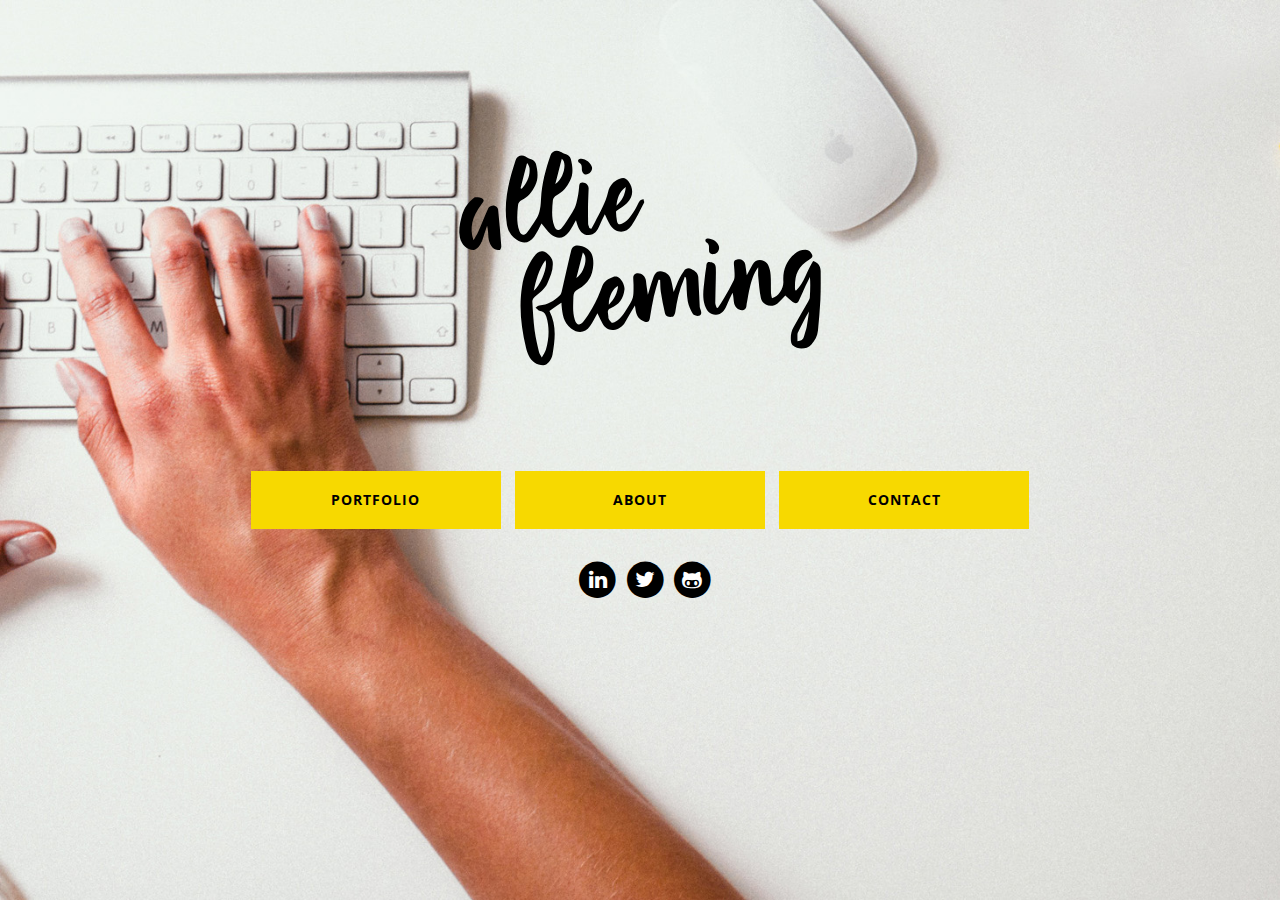
<file: index.html>
<html>
	<head>
		<title>Allie Fleming</title>
		<link href="css/style.css" type="text/css" rel="stylesheet">
		<link href="css/normalize.css" type="text/css" rel="stylesheet">
		<link href='http://fonts.googleapis.com/css?family=Abel|Josefin+Slab:400,600,700,400italic,600italic,700italic|Open+Sans:400italic,400,600,700' rel='stylesheet' type='text/css'>
		<link rel="stylesheet" href="font-awesome/css/font-awesome.min.css">
		<link rel="icon" type="image/png" href="favicon-32x32.png" sizes="32x32" />
		<link rel="icon" type="image/png" href="favicon-16x16.png" sizes="16x16" />
	</head>
	<body>
		<div class="container">
			<div class="logo center">
				<img src="images/allie-fleming-logo.svg" alt="allie fleming" title="Portfolio site for Allie Fleming"/>
			</div>
			<div class="center">
					<a class="button" href="http://www.alliefleming.com/portfolio/" title="Allie Fleming Portfolio" target="_blank">Portfolio</a>
					<a class="button" href="https://www.linkedin.com/in/alliefleming" title="About Allie Fleming" target="_blank">About</a>
					<a class="button" href="mailto:allie@alliefleming.com" title="Contact Allie Fleming">Contact</a>
			</div>
			<div class="home-social center">
				<a href="https://www.linkedin.com/in/alliefleming" title="Allie Fleming LinkedIn" target="_blank">
				<span class="fa-stack fa-lg">
				  <i class="fa fa-circle fa-stack-2x"></i>
				  <i class="fa fa-linkedin fa-stack-1x fa-inverse"></i>
				</span>
				</a>
				<a href="https://twitter.com/thealliefleming" title="Allie Fleming Twitter" target="_blank">
					<span class="fa-stack fa-lg">
					  <i class="fa fa-circle fa-stack-2x"></i>
					  <i class="fa fa-twitter fa-stack-1x fa-inverse"></i>
					</span>
				</a>
				<a href="https://github.com/alliefleming" title="Allie Fleming Github" target="_blank">
				<span class="fa-stack fa-lg">
				  <i class="fa fa-circle fa-stack-2x"></i>
				  <i class="fa fa-github-alt fa-stack-1x fa-inverse"></i>
				</span>
				</a>
			</div>
		</div>
	</body>
</html>
</file>
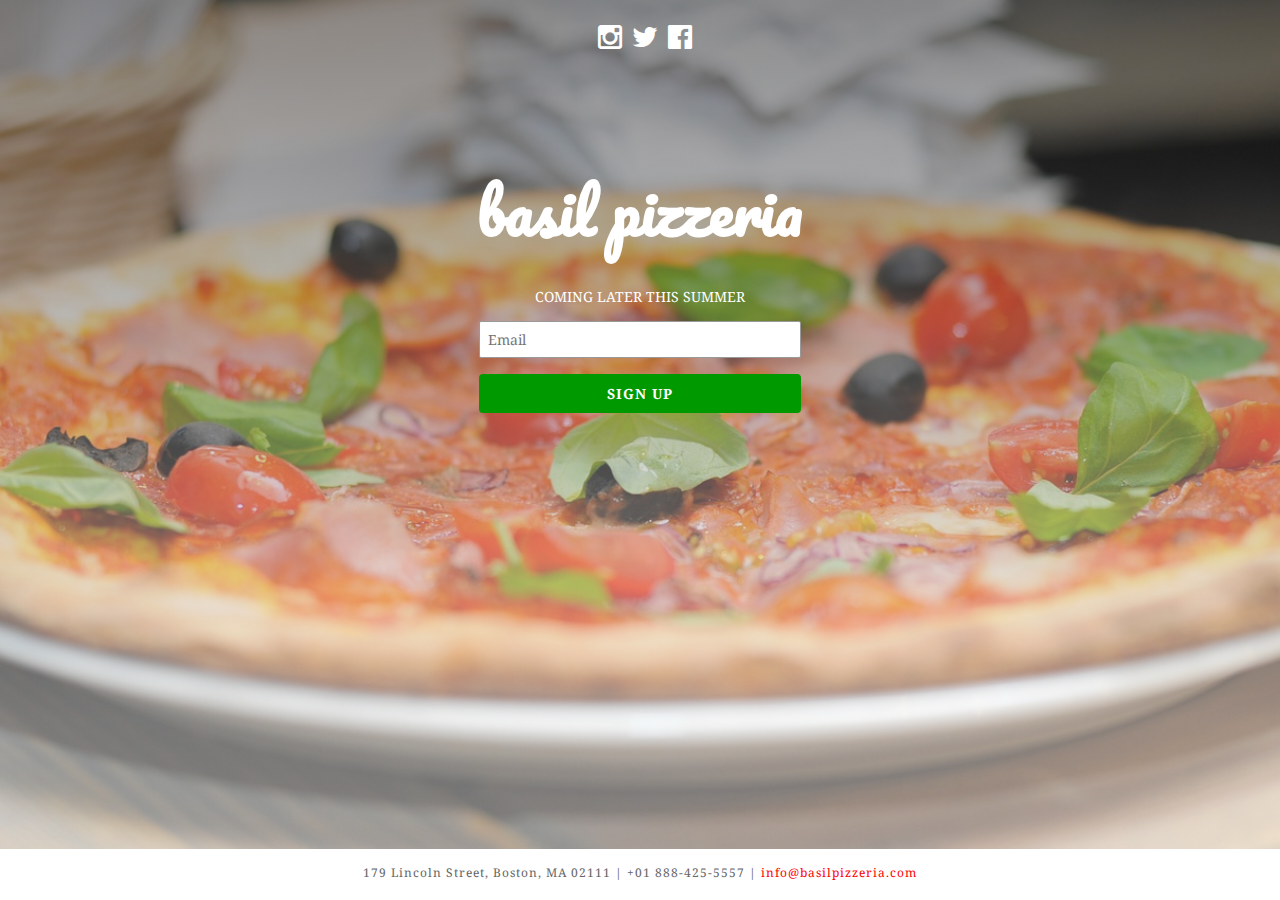
<file: basil/index.html>
<html>
	<header>
		<title>Basil Pizzeria</title>
		<link href="css/style.css" type="text/css" rel="stylesheet">
		<link href='http://fonts.googleapis.com/css?family=Droid+Serif:400,700,400italic,700italic|Pacifico|Amatic+SC:400,700|Satisfy' rel='stylesheet' type='text/css'>
		<link rel="stylesheet" href="font-awesome/css/font-awesome.min.css">
	</header>
	<body>
		<div class="container">
			<div id="header">
				<p><i class="fa fa-2x fa-instagram"></i><i class="fa fa-2x fa-twitter"></i><i class="fa fa-2x fa-facebook-official"></i></p>
			</div>
			<img src="images/_spacer.gif" class="center" height="60">
			<h1 class="center title">basil pizzeria</h1>
			<p class="center text-white" style="text-transform: uppercase;">coming later this summer</p>
			<form>
				<input placeholder="Email">
			</form>
			<button>Sign Up</button>
			<div id="footer" class="center">
				<p class="footer">179 Lincoln Street, Boston, MA 02111 | +01 888-425-5557 | <a href="mailto:info@basilpizzeria.com">info@basilpizzeria.com</a> </p>
			</div>
		</div>
	</body>
</html>
</file>
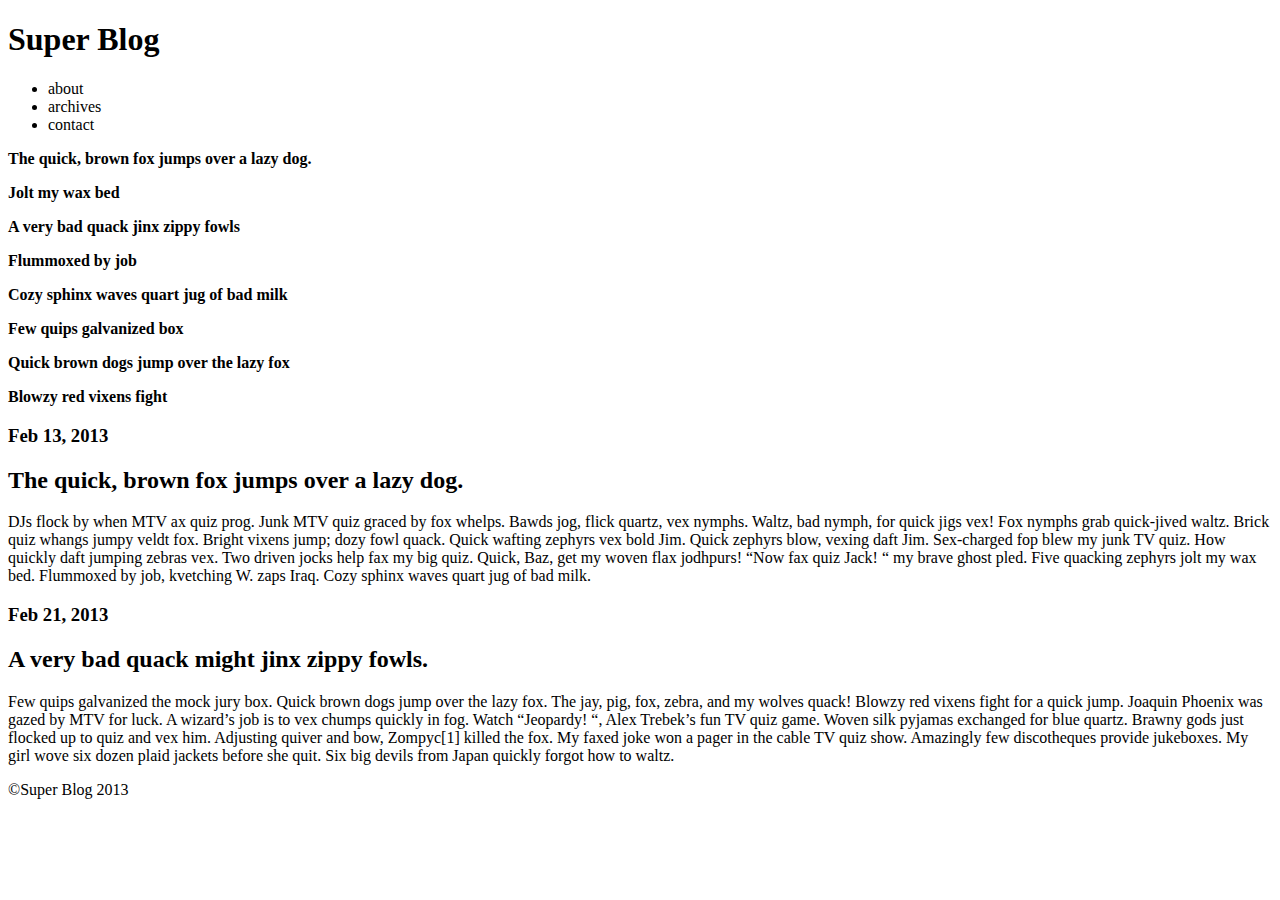
<file: blog/index.html>
<!DOCTYPE html>
<html>
<head>
<title>Super Blog</title>
</head>
<header>
	<h1>Super Blog</h1>
	<nav>
		<ul>
			<li>about</li>
			<li>archives</li>
			<li>contact</li>
		</ul>
	</nav>
</header>
<body>
	<section>
		<p><strong>The quick, brown fox jumps over a lazy dog.</strong></p>
		<p><strong>Jolt my wax bed</strong></p>
		<p><strong>A very bad quack jinx zippy fowls</strong></p>
		<p><strong>Flummoxed by job</strong></p>
		<p><strong>Cozy sphinx waves quart jug of bad milk</strong></p>
		<p><strong>Few quips galvanized box</strong></p>
		<p><strong>Quick brown dogs jump over the lazy fox</strong></p>
		<p><strong>Blowzy red vixens fight</strong></p>
	</section>
	<section>
	<h3>Feb 13, 2013</h3>
	<h2>The quick, brown fox jumps over a lazy dog.</h2>
	<p>DJs flock by when MTV ax quiz prog. Junk MTV quiz graced by fox whelps. Bawds jog, flick quartz, vex nymphs. Waltz, bad nymph, for quick jigs vex! Fox nymphs grab quick-jived waltz. Brick quiz whangs jumpy veldt fox. Bright vixens jump; dozy fowl quack. Quick wafting zephyrs vex bold Jim. Quick zephyrs blow, vexing daft Jim. Sex-charged fop blew my junk TV quiz. How quickly daft jumping zebras vex. Two driven jocks help fax my big quiz. Quick, Baz, get my woven flax jodhpurs! “Now fax quiz Jack! “ my brave ghost pled. Five quacking zephyrs jolt my wax bed. Flummoxed by job, kvetching W. zaps Iraq. Cozy sphinx waves quart jug of bad milk.</p>
	<h3>Feb 21, 2013</h3>
	<h2>A very bad quack might jinx zippy fowls.</h2>
	<p>Few quips galvanized the mock jury box. Quick brown dogs jump over the lazy fox. The jay, pig, fox, zebra, and my wolves quack! Blowzy red vixens fight for a quick jump. Joaquin Phoenix was gazed by MTV for luck. A wizard’s job is to vex chumps quickly in fog. Watch “Jeopardy! “, Alex Trebek’s fun TV quiz game. Woven silk pyjamas exchanged for blue quartz. Brawny gods just flocked up to quiz and vex him. Adjusting quiver and bow, Zompyc[1] killed the fox. My faxed joke won a pager in the cable TV quiz show. Amazingly few discotheques provide jukeboxes. My girl wove six dozen plaid jackets before she quit. Six big devils from Japan quickly forgot how to waltz.</p>
	</section>
<footer>
	©Super Blog 2013
</footer>
</body>
</html>
</file>
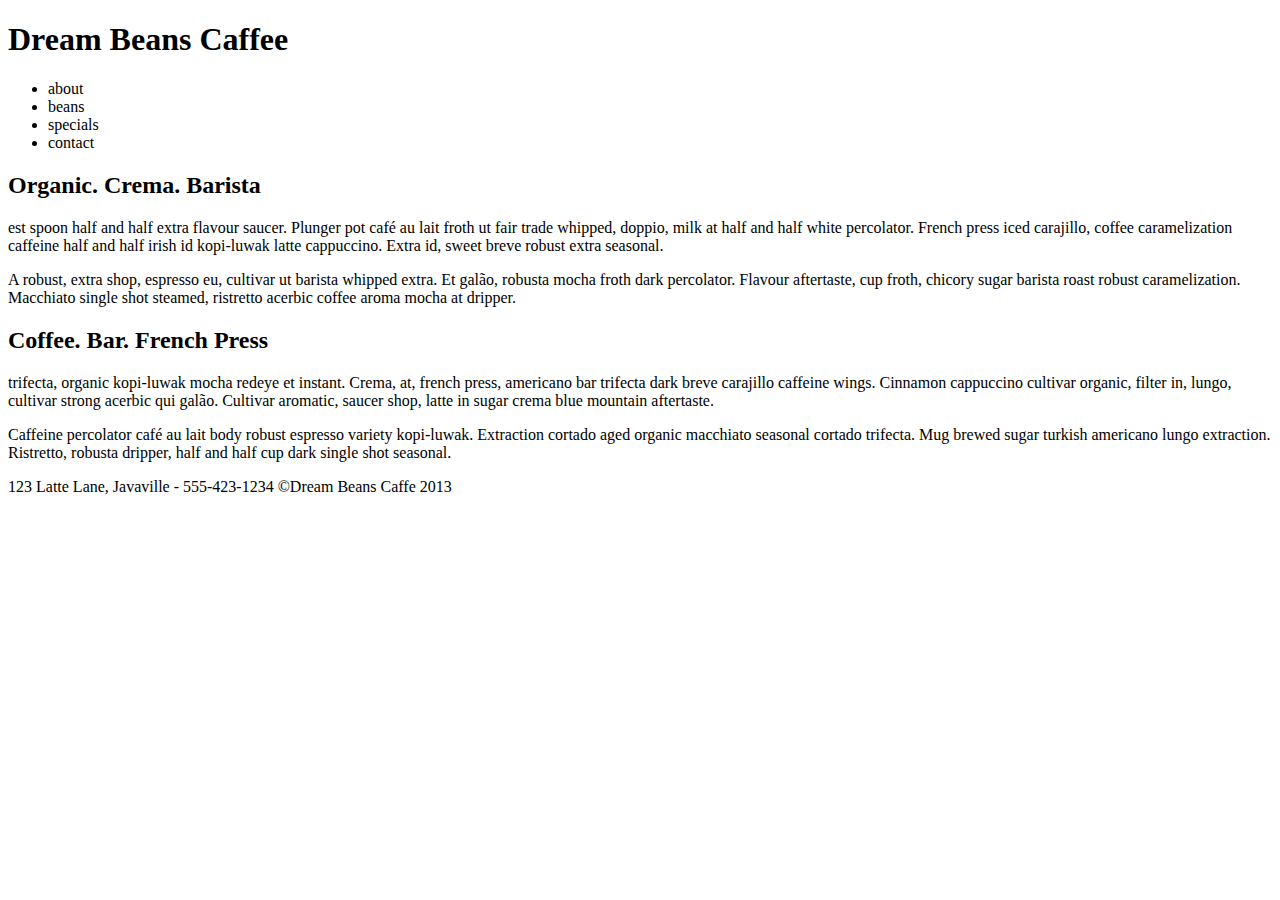
<file: coffee/index.html>
<!DOCTYPE html>
<html>
<head>
<title>Dream Beans Caffee</title>
</head>
<body>
	<h1>Dream Beans Caffee</h1>
	<nav>
		<ul>
			<li>about</li>
			<li>beans</li>
			<li>specials</li>
			<li>contact</li>
		</ul>
	</nav>
	<h2>Organic. Crema. Barista</h2>
	<p>est spoon half and half extra flavour saucer. Plunger pot café au lait froth ut fair trade whipped, doppio, milk at half and half white percolator. French press iced carajillo, coffee caramelization caffeine half and half irish id kopi-luwak latte cappuccino. Extra id, sweet breve robust extra seasonal.</p>
	<p>A robust, extra shop, espresso eu, cultivar ut barista whipped extra. Et galão, robusta mocha froth dark percolator. Flavour aftertaste, cup froth, chicory sugar barista roast robust caramelization. Macchiato single shot steamed, ristretto acerbic coffee aroma mocha at dripper.</p>
	<h2>Coffee. Bar. French Press</h2>
	<p>trifecta, organic kopi-luwak mocha redeye et instant. Crema, at, french press, americano bar trifecta dark breve carajillo caffeine wings. Cinnamon cappuccino cultivar organic, filter in, lungo, cultivar strong acerbic qui galão. Cultivar aromatic, saucer shop, latte in sugar crema blue mountain aftertaste.</p>
	<p>Caffeine percolator café au lait body robust espresso variety kopi-luwak. Extraction cortado aged organic macchiato seasonal cortado trifecta. Mug brewed sugar turkish americano lungo extraction. Ristretto, robusta dripper, half and half cup dark single shot seasonal.</p>
<footer>
	123 Latte Lane, Javaville - 555-423-1234
	©Dream Beans Caffe 2013
</footer>
</body>
</html>
</file>
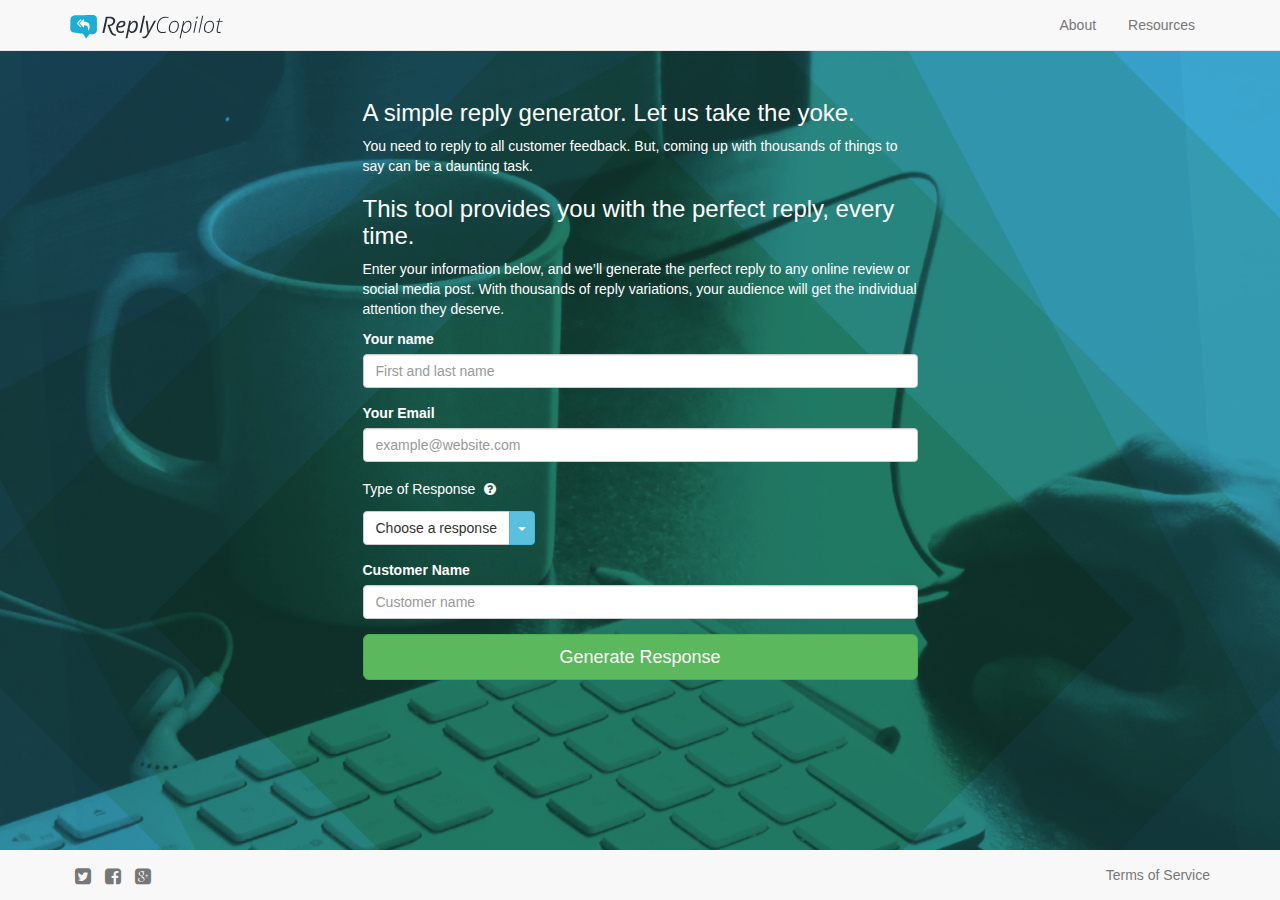
<file: reply-copilot/index.html>
<!DOCTYPE html>
<html lang="en">
  <head>
    <meta charset="utf-8">
    <meta http-equiv="X-UA-Compatible" content="IE=edge">
    <meta name="viewport" content="width=device-width, initial-scale=1">
    <!-- The above 3 meta tags *must* come first in the head; any other head content must come *after* these tags -->
    <title>Reply Copilot</title>
    <!-- Bootstrap -->
	<link rel="stylesheet" href="https://maxcdn.bootstrapcdn.com/bootstrap/3.3.5/css/bootstrap.min.css">
	<link rel="stylesheet" href="font-awesome/css/font-awesome.min.css">
	<link rel="stylesheet" href="css/style.css">
	<!-- Favicon Code -->
	<link rel="apple-touch-icon" sizes="57x57" href="favicons/apple-touch-icon-57x57.png">
	<link rel="apple-touch-icon" sizes="60x60" href="favicons/apple-touch-icon-60x60.png">
	<link rel="apple-touch-icon" sizes="72x72" href="favicons/apple-touch-icon-72x72.png">
	<link rel="apple-touch-icon" sizes="76x76" href="favicons/apple-touch-icon-76x76.png">
	<link rel="apple-touch-icon" sizes="114x114" href="favicons/apple-touch-icon-114x114.png">
	<link rel="apple-touch-icon" sizes="120x120" href="favicons/apple-touch-icon-120x120.png">
	<link rel="apple-touch-icon" sizes="144x144" href="favicons/apple-touch-icon-144x144.png">
	<link rel="apple-touch-icon" sizes="152x152" href="favicons/apple-touch-icon-152x152.png">
	<link rel="apple-touch-icon" sizes="180x180" href="favicons/apple-touch-icon-180x180.png">
	<link rel="icon" type="image/png" href="favicons/favicon-32x32.png" sizes="32x32">
	<link rel="icon" type="image/png" href="favicons/android-chrome-192x192.png" sizes="192x192">
	<link rel="icon" type="image/png" href="favicons/favicon-96x96.png" sizes="96x96">
	<link rel="icon" type="image/png" href="favicons/favicon-16x16.png" sizes="16x16">
	<link rel="manifest" href="favicons/manifest.json">
	<meta name="apple-mobile-web-app-title" content="ReplyCopilot">
	<meta name="application-name" content="ReplyCopilot">
	<meta name="msapplication-TileColor" content="#272e39">
	<meta name="msapplication-TileImage" content="favicons/mstile-144x144.png">
	<meta name="theme-color" content="#ffffff">
  </head>
  <body>
  	  <!-- Navigation -->
	  <nav class="navbar navbar-default navbar-fixed-top">
		  <div class="container">
		      <a class="navbar-brand" href="index.html">
		        <img class="visible-xs" alt="Reply Copilot" src="images/logo-icon-blue.svg" height="24">
		        <img class="hidden-xs" alt="Reply Copilot" src="images/reply-copilot-logo.svg" height="24">
		      </a>
				<ul class="nav nav-pills">
				  <li role="presentation"><a href="javascript:void(0);" data-toggle="modal" data-target="#aboutModal">About</a></li>
				  <li role="presentation"><a href="resources/index.html">Resources</a></li>
				</ul>
		  </div>
		</nav>
		<!-- End Navigation -->
	<div class="container">
		<!-- About Modal -->
		<div class="modal fade" id="aboutModal" tabindex="-1" role="dialog" aria-labelledby="aboutModal">
		  <div class="modal-dialog" role="document">
		    <div class="modal-content">
		      <div class="modal-header">
		        <button type="button" class="close" data-dismiss="modal" aria-label="Close"><span aria-hidden="true">&times;</span></button>
		        <h4 class="modal-title" id="aboutModal">About Reply Copilot</h4>
		      </div>
		      <div class="modal-body">
		    	    <div class="row">
					    <div class="col-xs-12 col-sm-10 col-sm-offset-1">
							<p class="text-black">Reply Copilot is a response generator designed to assist with customer feedback and online community management. Combing through thousands of online reviews and social comments is a difficult task for many social media professionals, and thinking of unique replies to each response can easily wear down the most tenacious of copywriters.</p>
							<p class="text-black">Considered an industry-wide best practice, replying to each review, or social media post, shows consumers that a brand cares enough about their audience to engage them on a personal level. There is also the added benefit of keywords. It usually takes a team of community managers and strict brand messaging guidelines to respond to all feedback. Now, with Reply Copilot, you can reply with thousands of sentiment-based responses, each specifically targeted based on the Net Promotor Score.</p>
							<p class="text-black">Developed through a Startup Institute partnership with online review management software provider ReviewTrackers, this tool is free for anyone to use.</p>
							<p class="text-black">Suggestions for responses? Questions? Send them here: <a href="mailto:contact@replycopilot.com">contact@replycopilot.com</a></p>
							<div class="row">
								<div class="col-xs-6">
									<h3 class="text-green">Team</h3>
									<ul class="text-black">
										<li>Allie Fleming</li>
										<li>Beth Mingledorff</li>
										<li>Justin Schoen</li>
										<li>Richard Kwarteng</li>
										<li>Shiovhan Boykin</li>
									</ul>
								</div>
								<div class="col-xs-6">
									<h3 class="text-green">Partners</h3>
									<ul class="text-black">
										<li>Brian Sparker</li>
										<li>Chris Campbell</li>
									</ul>
								</div>
							</div>
						</div>
				    </div>
		      </div>
		      <div class="modal-footer">
		        <button type="button" class="btn btn-default" data-dismiss="modal">Close</button>
		      </div>
		    </div>
		  </div>
		</div>
		<!-- End About Modal -->
	    <div class="row">
		    <div class="col-xs-12 col-sm-6 col-sm-offset-3">
			    <h3>A simple reply generator. Let us take the yoke.</h3>
				<p>You need to reply to all customer feedback. But, coming up with thousands of things to say can be a daunting task.</p>
<h3>This tool provides you with the perfect reply, every time.</h3>
<p>Enter your information below, and we’ll generate the perfect reply to any online review or social media post. With thousands of reply variations, your audience will get the individual attention they deserve.</p>
		    </div>
		    <div class="col-xs-12 col-sm-6 col-sm-offset-3">
			    <form>
					<div class="form-group">
						<label for="exampleInputName1">Your name</label>
						<input type="email" class="form-control" id="exampleInputName1" placeholder="First and last name">
					</div>
					<div class="form-group">
						<label for="exampleInputEmail1">Your Email</label>
						<input type="password" class="form-control" id="exampleInputEmail1" placeholder="example@website.com">
					</div>
					<h5>Type of Response 
						  <a href="javascript:void(0);" class="text-white" data-toggle="modal" data-target="#myModal"><i class="fa fa-question-circle"></i></a>
					</h5>
					<!-- Modal -->
					<div class="modal fade" id="myModal" tabindex="-1" role="dialog" aria-labelledby="myModalLabel">
					  <div class="modal-dialog" role="document">
					    <div class="modal-content">
					      <div class="modal-header">
					        <button type="button" class="close" data-dismiss="modal" aria-label="Close"><span aria-hidden="true">&times;</span></button>
					        <h4 class="modal-title" id="myModalLabel">Type of Responses</h4>
					      </div>
					      <div class="modal-body">
					        	    <div class="row">
									    <div class="col-xs-12 col-sm-10 col-sm-offset-1">
										<h3 class="text-green"><i class="fa fa-plus-circle"></i> Positive: “Promoters”</h3>
									    <p class="text-black">These are highly loyal customers who conduct unprompted, repeat business and have no hesitation recommending the product or service to their friends, family, or colleagues (scores of nine and 10).</p>
										<h3 class="text-red"><i class="fa fa-times-circle"></i> Negative: “Detractors”</h3>
									    <p class="text-black">These are highly dissatisfied customers who are very unlikely to generate repeat business, much less give your business a verbal or written endorsement. These customers present a significant risk to your business organization since they are highly likely to give a negative reference about your business (scores of six and below).</p>
										<h3 class="text-gray"><i class="fa fa-minus-circle"></i> Neutral: “Passives”</h3>
									    <p class="text-black">These are satisfied but unenthusiastic customers, and your most vulnerable group since they can easily be persuaded to patronage the competition, should the competition be ready to bridge the experiential gap of what the customer wishes to receive and what you are delivering.</p>
										<p class="text-black">Conversely, just as this group (with scores of seven and eight) can easily stop frequenting your business, the same group, but from your competitor’s client pool, presents a superior opportunity for your business to gain wallet share if you have the business savvy and offerings to coax them to your side by carefully deciphering your competitors’ shortcomings.</p>
										<small class="text-gray">The Net Promoter Score is calculated by subtracting the percentage of detractors (customers that have rated your business with a NPS of 0-6) from the percentage of promoters (customers who have rated your business 9-10).</small>
									    </div>
								    </div>
					      </div>
					      <div class="modal-footer">
					        <button type="button" class="btn btn-default" data-dismiss="modal">Close</button>
					      </div>
					    </div>
					  </div>
					</div>
					<!-- End Modal -->
					<!-- Split button -->
					<div class="btn-group">
					  <button type="button" class="btn btn-default">Choose a response</button>
					  <button type="button" class="btn btn-info dropdown-toggle" data-toggle="dropdown" aria-haspopup="true" aria-expanded="false">
					    <span class="caret"></span>
					    <span class="sr-only">Toggle Dropdown</span>
					  </button>
					  <ul class="dropdown-menu">
					    <li><a href="#"><i class="fa fa-plus-circle text-green"></i> Positive</a></li>
					    <li role="separator" class="divider"></li>					    
					    <li><a href="#"><i class="fa fa-times-circle text-red"></i> Negative</a></li>
					    <li role="separator" class="divider"></li>
					    <li><a href="#"><i class="fa fa-minus-circle text-gray"></i> Neutral</a></li>

					  </ul>
					</div>
					<p style="line-height: 5px;">&nbsp;</p>
					<div class="form-group">
						<label for="exampleInputName1">Customer Name</label>
						<input type="email" class="form-control" id="exampleInputName1" placeholder="Customer name">
					</div>
					<div class="row">
						<div class="col-xs-12">
							<button type="submit" class="btn btn-lg btn-success col-xs-12 ">Generate Response</button>
						</div>
					</div>
				</form>
		    </div>
	    </div>
	    		<div class="row">
			<div class="spacer">&nbsp;</div>
		</div>

    </div>
	<!-- Footer -->
	<footer>
		<div class="container">
			<div class="row">
				<div class="col-xs-6 col-sm-6">
					<p class="text-left">
						<a href="https://twitter.com/replycopilot" target="_blank">
							<i class="fa fa-lg fa-twitter-square"></i>
						</a>
						<a href="https://www.facebook.com/replycopilot" target="_blank">
							<i class="fa fa-lg fa-facebook-square"></i>
						</a>
						<a href="https://plus.google.com/u/0/105765359744046892959/posts" target="_blank">
							<i class="fa fa-lg fa-google-plus-square"></i>
						</a>
					</p>
				</div>
				<div class="col-xs-6 col-sm-6">
						<p class="text-navy text-right">
							<a href="http://www.reviewtrackers.com/terms-service/" target="_blank" title="Reply Copilot Terms of Service">
								Terms of Service
							</a>
						</p>
				</div>
			</div>
		</div>
	</footer>
	<!-- End Footer -->
		<!-- jQuery (necessary for Bootstrap's JavaScript plugins) -->
	    <script src="https://ajax.googleapis.com/ajax/libs/jquery/1.11.3/jquery.min.js"></script>
	    <!-- Include all compiled plugins (below), or include individual files as needed -->
	    <script src="js/bootstrap.min.js"></script>
  </body>
</html>
</file>
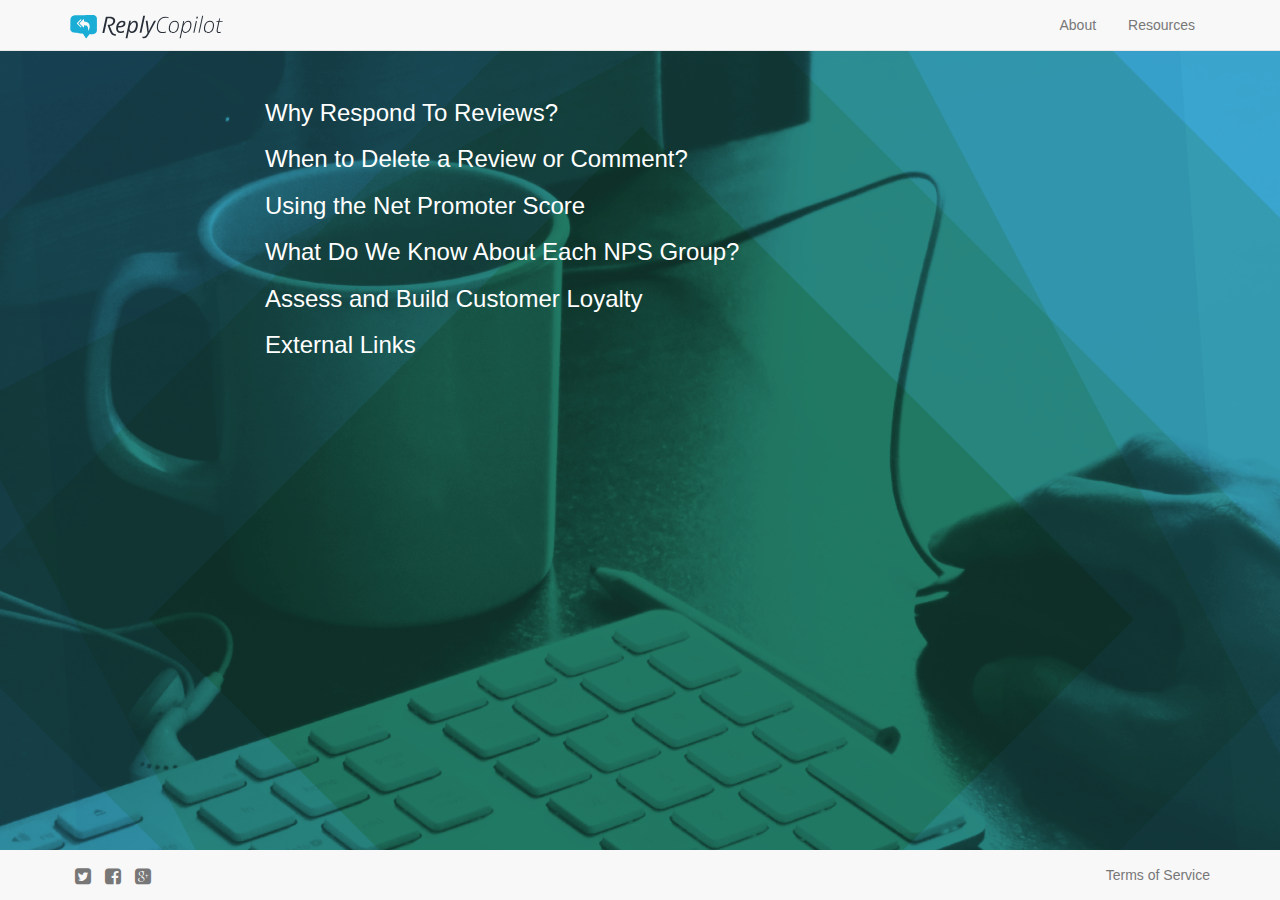
<file: reply-copilot/resources/index.html>
<!DOCTYPE html>
<html lang="en">
  <head>
    <meta charset="utf-8">
    <meta http-equiv="X-UA-Compatible" content="IE=edge">
    <meta name="viewport" content="width=device-width, initial-scale=1">
    <!-- The above 3 meta tags *must* come first in the head; any other head content must come *after* these tags -->
    <title>Reply Copilot</title>
    <!-- Bootstrap -->
	<link rel="stylesheet" href="https://maxcdn.bootstrapcdn.com/bootstrap/3.3.5/css/bootstrap.min.css">
	<link rel="stylesheet" href="../font-awesome/css/font-awesome.min.css">
	<link rel="stylesheet" href="../css/style.css">
	<!-- Favicon Code -->
	<link rel="apple-touch-icon" sizes="57x57" href="../favicons/apple-touch-icon-57x57.png">
	<link rel="apple-touch-icon" sizes="60x60" href="../favicons/apple-touch-icon-60x60.png">
	<link rel="apple-touch-icon" sizes="72x72" href="../favicons/apple-touch-icon-72x72.png">
	<link rel="apple-touch-icon" sizes="76x76" href="../favicons/apple-touch-icon-76x76.png">
	<link rel="apple-touch-icon" sizes="114x114" href="../favicons/apple-touch-icon-114x114.png">
	<link rel="apple-touch-icon" sizes="120x120" href="../favicons/apple-touch-icon-120x120.png">
	<link rel="apple-touch-icon" sizes="144x144" href="../favicons/apple-touch-icon-144x144.png">
	<link rel="apple-touch-icon" sizes="152x152" href="../favicons/apple-touch-icon-152x152.png">
	<link rel="apple-touch-icon" sizes="180x180" href="../favicons/apple-touch-icon-180x180.png">
	<link rel="icon" type="image/png" href="../favicons/favicon-32x32.png" sizes="32x32">
	<link rel="icon" type="image/png" href="../favicons/android-chrome-192x192.png" sizes="192x192">
	<link rel="icon" type="image/png" href="../favicons/favicon-96x96.png" sizes="96x96">
	<link rel="icon" type="image/png" href="../favicons/favicon-16x16.png" sizes="16x16">
	<link rel="manifest" href="../favicons/manifest.json">
	<meta name="apple-mobile-web-app-title" content="ReplyCopilot">
	<meta name="application-name" content="ReplyCopilot">
	<meta name="msapplication-TileColor" content="#272e39">
	<meta name="msapplication-TileImage" content="favicons/mstile-144x144.png">
	<meta name="theme-color" content="#ffffff">
  </head>
  <body>
  	  <!-- Navigation -->
	  <nav class="navbar navbar-default navbar-fixed-top">
		  <div class="container">
		      <a class="navbar-brand" href="../index.html">
		        <img class="visible-xs" alt="Reply Copilot" src="../images/logo-icon-blue.svg" height="24">
		        <img class="hidden-xs" alt="Reply Copilot" src="../images/reply-copilot-logo.svg" height="24">
		      </a>
				<ul class="nav nav-pills">
				  <li role="presentation"><a href="javascript:void(0);" data-toggle="modal" data-target="#aboutModal">About</a></li>
				  <li role="presentation"><a href="index.html">Resources</a></li>
				</ul>
		  </div>
		</nav>
		<!-- End Navigation -->
	<div class="container">
		<!-- About Modal -->
		<div class="modal fade" id="aboutModal" tabindex="-1" role="dialog" aria-labelledby="aboutModal">
		  <div class="modal-dialog" role="document">
		    <div class="modal-content">
		      <div class="modal-header">
		        <button type="button" class="close" data-dismiss="modal" aria-label="Close"><span aria-hidden="true">&times;</span></button>
		        <h4 class="modal-title" id="aboutModal">About Reply Copilot</h4>
		      </div>
		      <div class="modal-body">
		    	    <div class="row">
					    <div class="col-xs-12 col-sm-10 col-sm-offset-1">
							<p class="text-black">Reply Copilot is a response generator designed to assist with customer feedback and online community management. Combing through thousands of online reviews and social comments is a difficult task for many social media professionals, and thinking of unique replies to each response can easily wear down the most tenacious of copywriters.</p>
							<p class="text-black">Considered an industry-wide best practice, replying to each review, or social media post, shows consumers that a brand cares enough about their audience to engage them on a personal level. There is also the added benefit of keywords. It usually takes a team of community managers and strict brand messaging guidelines to respond to all feedback. Now, with Reply Copilot, you can reply with thousands of sentiment-based responses, each specifically targeted based on the Net Promotor Score.</p>
							<p class="text-black">Developed through a Startup Institute partnership with online review management software provider ReviewTrackers, this tool is free for anyone to use.</p>
							<p class="text-black">Suggestions for responses? Questions? Send them here: <a href="mailto:contact@replycopilot.com">contact@replycopilot.com</a></p>
							<div class="row">
								<div class="col-xs-6">
									<h3 class="text-green">Team</h3>
									<ul class="text-black">
										<li>Allie Fleming</li>
										<li>Beth Mingledorff</li>
										<li>Justin Schoen</li>
										<li>Richard Kwarteng</li>
										<li>Shiovhan Boykin</li>
									</ul>
								</div>
								<div class="col-xs-6">
									<h3 class="text-green">Partners</h3>
									<ul class="text-black">
										<li>Brian Sparker</li>
										<li>Chris Campbell</li>
									</ul>
								</div>
							</div>
						</div>
				    </div>
		      </div>
		      <div class="modal-footer">
		        <button type="button" class="btn btn-default" data-dismiss="modal">Close</button>
		      </div>
		    </div>
		  </div>
		</div>
		<!-- End About Modal -->
	    <div class="row">
		    <div class="col-xs-12 col-sm-8 col-sm-offset-2">
			    <h3><a class="text-white" href="why-respond-to-reviews.html">Why Respond To Reviews?</a></h3>
				<h3><a class="text-white" href="when-to-delete-a-review-or-comment.html">When to Delete a Review or Comment?</a></h3>
				<h3><a class="text-white" href="using-net-promoter-score.html">Using the Net Promoter Score</a></h3>
				<h3><a class="text-white" href="what-do-we-know-about-each-nps-group.html">What Do We Know About Each NPS Group?</a></h3>
				<h3><a class="text-white" href="assess-and-build-customer-loyalty.html">Assess and Build Customer Loyalty</a></h3>
				<h3><a class="text-white" href="external-links.html">External Links</a></h3>
		    </div>    
		</div>
		<div class="row">
			<div class="spacer">&nbsp;</div>
		</div>
    </div>
	<!-- Footer -->
	<footer>
		<div class="container">
			<div class="row">
				<div class="col-xs-6 col-sm-6">
					<p class="text-left">
						<a href="https://twitter.com/replycopilot" target="_blank">
							<i class="fa fa-lg fa-twitter-square"></i>
						</a>
						<a href="https://www.facebook.com/replycopilot" target="_blank">
							<i class="fa fa-lg fa-facebook-square"></i>
						</a>
						<a href="https://plus.google.com/u/0/105765359744046892959/posts" target="_blank">
							<i class="fa fa-lg fa-google-plus-square"></i>
						</a>
					</p>
				</div>
				<div class="col-xs-6 col-sm-6">
						<p class="text-navy text-right">
							<a href="http://www.reviewtrackers.com/terms-service/" target="_blank" title="Reply Copilot Terms of Service">
								Terms of Service
							</a>
						</p>
				</div>
			</div>
		</div>
	</footer>
	<!-- End Footer -->
	<!-- jQuery (necessary for Bootstrap's JavaScript plugins) -->
    <script src="https://ajax.googleapis.com/ajax/libs/jquery/1.11.3/jquery.min.js"></script>
    <!-- Include all compiled plugins (below), or include individual files as needed -->
    <script src="../js/bootstrap.min.js"></script>
  </body>
</html>
</file>
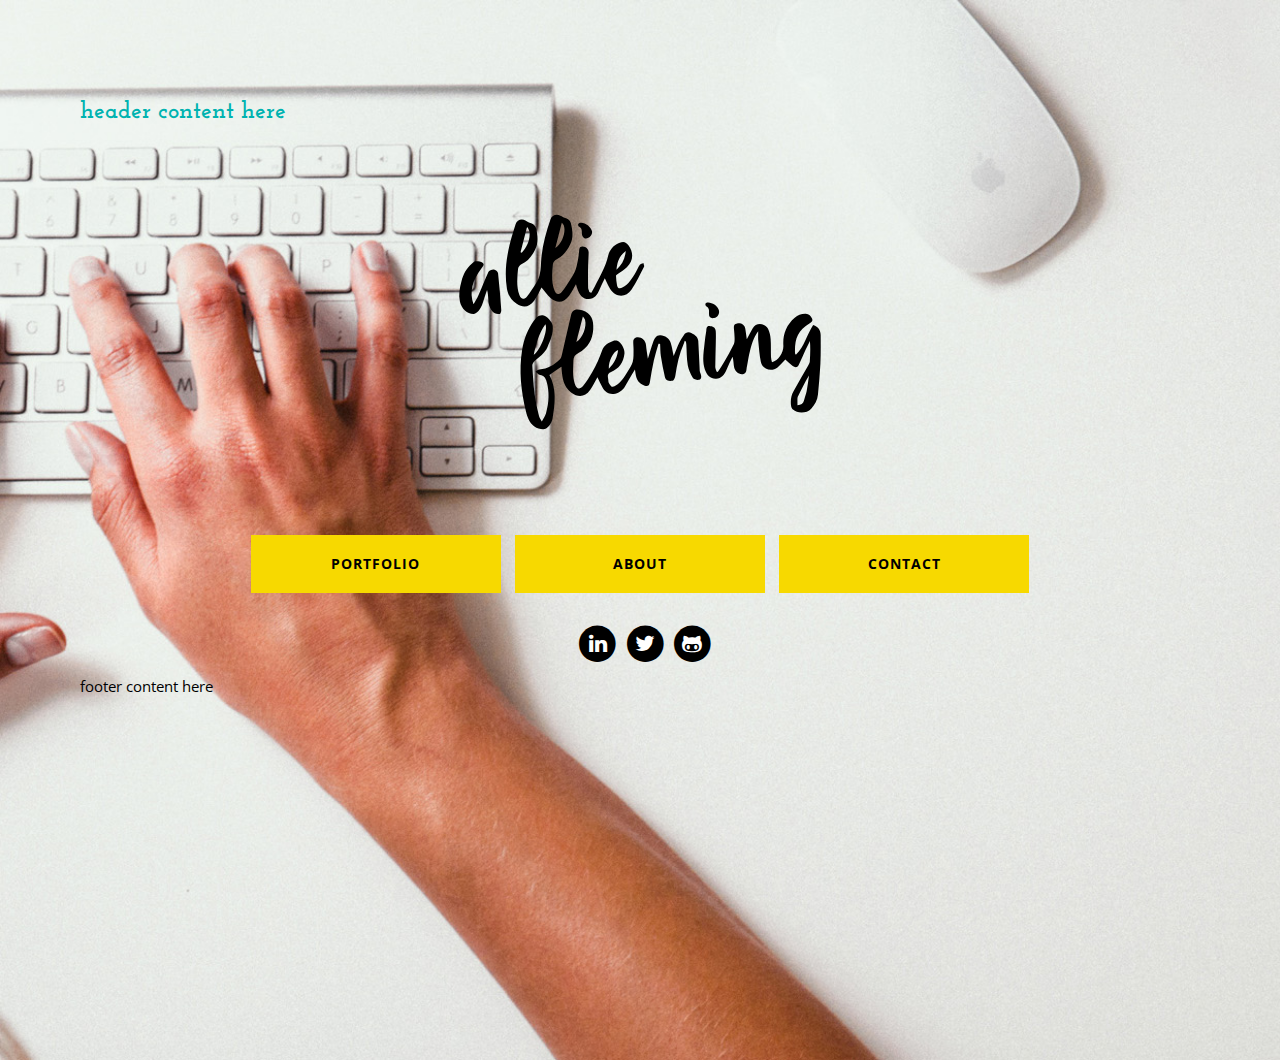
<file: index-1.html>
<html>
	<head>
		<title>Allie Fleming</title>
		<link href="css/style-flex.css" type="text/css" rel="stylesheet">
		<link href="css/normalize.css" type="text/css" rel="stylesheet">
		<link href='http://fonts.googleapis.com/css?family=Abel|Josefin+Slab:400,600,700,400italic,600italic,700italic|Open+Sans:400italic,400,600,700' rel='stylesheet' type='text/css'>
		<link rel="stylesheet" href="font-awesome/css/font-awesome.min.css">
		<link rel="icon" type="image/png" href="favicon-32x32.png" sizes="32x32" />
		<link rel="icon" type="image/png" href="favicon-16x16.png" sizes="16x16" />
	</head>
	<body class="site">
		<header>
			<h2>header content here</h2>
		</header>
		<main class="site-content">
			<div class="logo center">
				<img src="images/allie-fleming-logo.svg" alt="allie fleming" title="Portfolio site for Allie Fleming"/>
			</div>
			<div class="center">
					<a class="button" href="http://www.alliefleming.com/portfolio/" title="Allie Fleming Portfolio" target="_blank">Portfolio</a>
					<a class="button" href="https://www.linkedin.com/in/alliefleming" title="About Allie Fleming" target="_blank">About</a>
					<a class="button" href="mailto:allie@alliefleming.com" title="Contact Allie Fleming">Contact</a>
			</div>
			<div class="home-social center">
				<a href="https://www.linkedin.com/in/alliefleming" title="Allie Fleming LinkedIn" target="_blank">
				<span class="fa-stack fa-lg">
				  <i class="fa fa-circle fa-stack-2x"></i>
				  <i class="fa fa-linkedin fa-stack-1x fa-inverse"></i>
				</span>
				</a>
				<a href="https://twitter.com/thealliefleming" title="Allie Fleming Twitter" target="_blank">
					<span class="fa-stack fa-lg">
					  <i class="fa fa-circle fa-stack-2x"></i>
					  <i class="fa fa-twitter fa-stack-1x fa-inverse"></i>
					</span>
				</a>
				<a href="https://github.com/alliefleming" title="Allie Fleming Github" target="_blank">
				<span class="fa-stack fa-lg">
				  <i class="fa fa-circle fa-stack-2x"></i>
				  <i class="fa fa-github-alt fa-stack-1x fa-inverse"></i>
				</span>
				</a>
			</div>
			<footer>
				<p>footer content here</p>
			</footer>
		</main>
	</body>
</html>
</file>
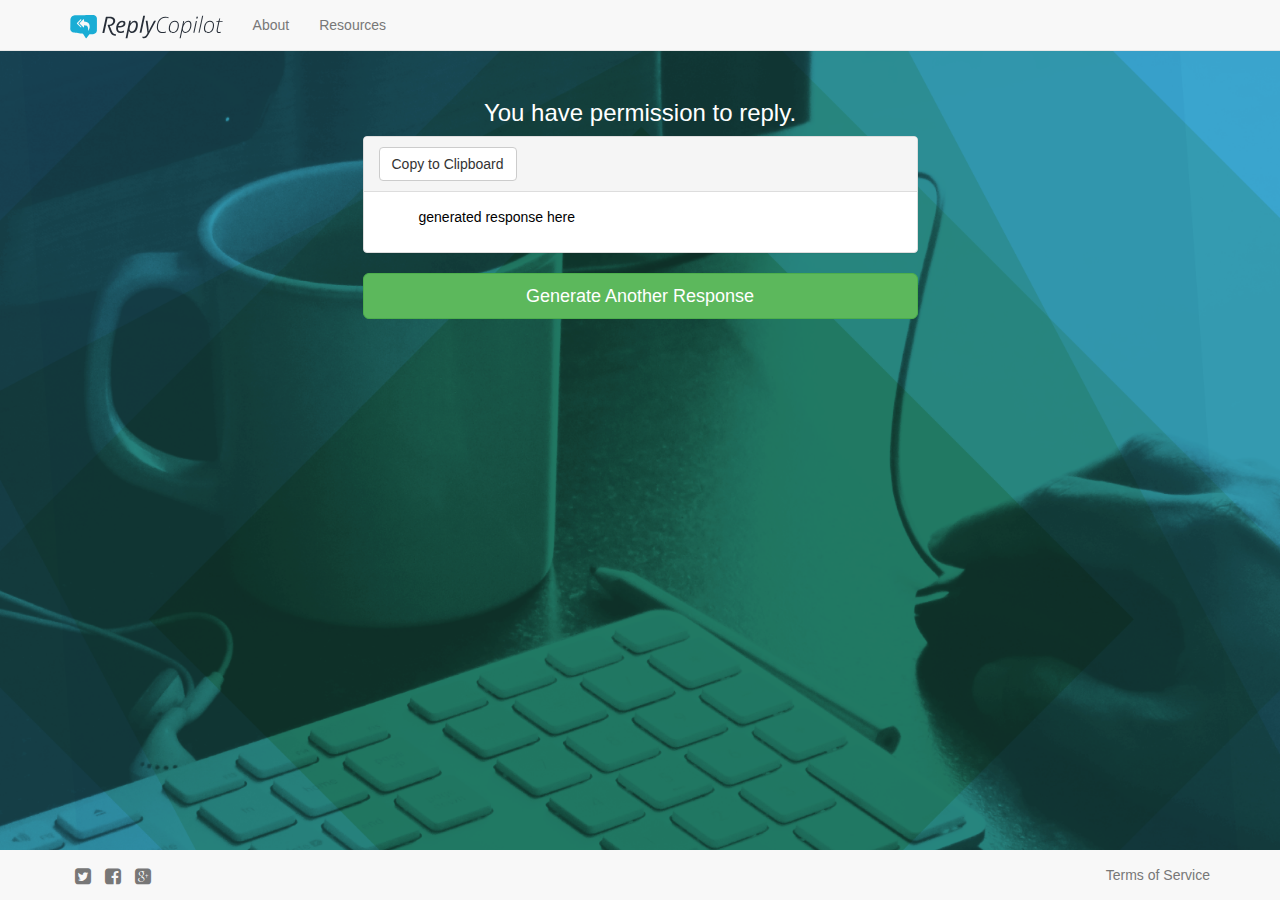
<file: reply-copilot/response.html>
<!DOCTYPE html>
<html lang="en">
  <head>
    <meta charset="utf-8">
    <meta http-equiv="X-UA-Compatible" content="IE=edge">
    <meta name="viewport" content="width=device-width, initial-scale=1">
    <!-- The above 3 meta tags *must* come first in the head; any other head content must come *after* these tags -->
    <title>Reply Pilot</title>
    <!-- Bootstrap -->
	<link rel="stylesheet" href="https://maxcdn.bootstrapcdn.com/bootstrap/3.3.5/css/bootstrap.min.css">
	<link rel="stylesheet" href="font-awesome/css/font-awesome.min.css">
	<link rel="stylesheet" href="css/style.css">
	<!-- Favicon Code -->
	<link rel="apple-touch-icon" sizes="57x57" href="favicons/apple-touch-icon-57x57.png">
	<link rel="apple-touch-icon" sizes="60x60" href="favicons/apple-touch-icon-60x60.png">
	<link rel="apple-touch-icon" sizes="72x72" href="favicons/apple-touch-icon-72x72.png">
	<link rel="apple-touch-icon" sizes="76x76" href="favicons/apple-touch-icon-76x76.png">
	<link rel="apple-touch-icon" sizes="114x114" href="favicons/apple-touch-icon-114x114.png">
	<link rel="apple-touch-icon" sizes="120x120" href="favicons/apple-touch-icon-120x120.png">
	<link rel="apple-touch-icon" sizes="144x144" href="favicons/apple-touch-icon-144x144.png">
	<link rel="apple-touch-icon" sizes="152x152" href="favicons/apple-touch-icon-152x152.png">
	<link rel="apple-touch-icon" sizes="180x180" href="favicons/apple-touch-icon-180x180.png">
	<link rel="icon" type="image/png" href="favicons/favicon-32x32.png" sizes="32x32">
	<link rel="icon" type="image/png" href="favicons/android-chrome-192x192.png" sizes="192x192">
	<link rel="icon" type="image/png" href="favicons/favicon-96x96.png" sizes="96x96">
	<link rel="icon" type="image/png" href="favicons/favicon-16x16.png" sizes="16x16">
	<link rel="manifest" href="favicons/manifest.json">
	<meta name="apple-mobile-web-app-title" content="ReplyCopilot">
	<meta name="application-name" content="ReplyCopilot">
	<meta name="msapplication-TileColor" content="#272e39">
	<meta name="msapplication-TileImage" content="favicons/mstile-144x144.png">
	<meta name="theme-color" content="#ffffff">
  </head>
  <body>
	  <nav class="navbar navbar-default navbar-fixed-top">
		  <div class="container">
		      <a class="navbar-brand" href="index.html">
		        <img class="visible-xs" alt="Reply Copilot" src="images/logo-icon-blue.svg" height="24">
		        <img class="hidden-xs" alt="Reply Copilot" src="images/reply-copilot-logo.svg" height="24">
		      </a>
				<ul class="nav navbar-nav">
				  <li role="presentation"><a href="javascript:void(0);" data-toggle="modal" data-target="#aboutModal">About</a></li>
				  <li role="presentation"><a href="resources/index.html">Resources</a></li>
				</ul>
		  </div>
		</nav>
	<div class="container">
	    <div class="row">
		    <div class="col-xs-12 col-sm-6 col-sm-offset-3">
			    <h3 class="text-center">You have permission to reply.</h3>
				<div class="panel panel-default">
				  <!-- Panel contents External Links -->
				  <div class="panel-heading">
						  <a class="btn btn-default" href="#" role="button">Copy to Clipboard</a>
				  </div>
				  <div class="panel-body">
					<ul class="text-black">
						<p>generated response here</p>
					</ul>
				  </div>
				</div>	
				<button type="submit" class="btn btn-lg btn-success col-xs-12 ">Generate Another Response</button>
		    </div>
	    </div>
    </div>
	<footer>
		<div class="container">
			<div class="row">
				<div class="col-sm-6">
					<p class="text-blue text-left">
						<a href="https://twitter.com/replycopilot" target="_blank">
							<i class="fa fa-lg fa-twitter-square"></i>
						</a>
						<a href="https://www.facebook.com/replycopilot" target="_blank">
							<i class="fa fa-lg fa-facebook-square"></i>
						</a>
						<a href="https://plus.google.com/u/0/105765359744046892959/posts" target="_blank">
							<i class="fa fa-lg fa-google-plus-square"></i>
						</a>
					</p>
				</div>
				<div class="col-sm-6">
						<p class="text-navy text-right">
							<a href="http://www.reviewtrackers.com/terms-service/" target="_blank" title="Reply Copilot Terms of Service">
								Terms of Service
							</a>
						</p>
				</div>
			</div>
		</div>
	</footer>
	  <script src="js/bootstrap.js"></script>
	  <script src="js/bootstrap.min.js"></script>
	  <script src="js/npm.js"></script>
  </body>
</html>
</file>
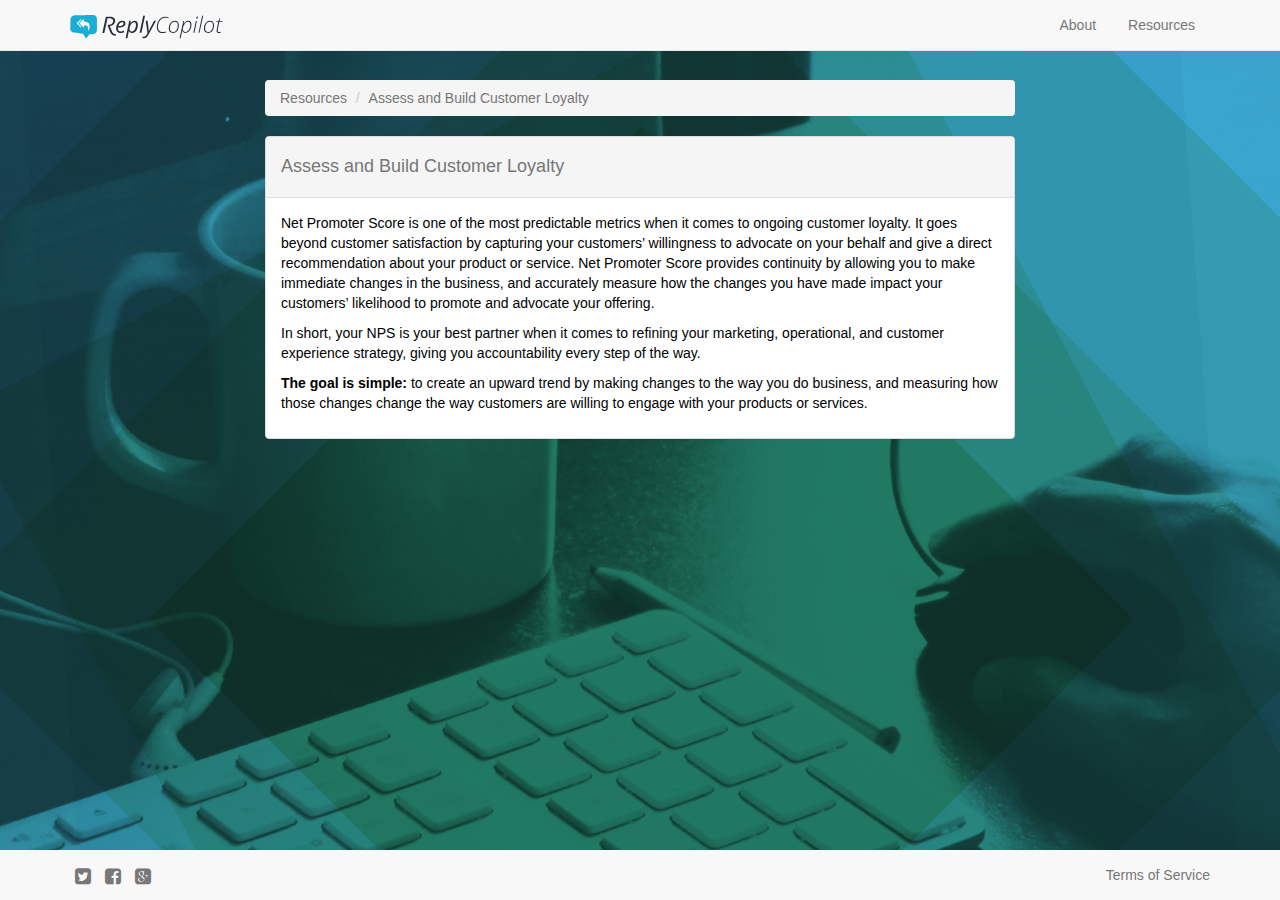
<file: reply-copilot/resources/assess-and-build-customer-loyalty.html>
<!DOCTYPE html>
<html lang="en">
  <head>
    <meta charset="utf-8">
    <meta http-equiv="X-UA-Compatible" content="IE=edge">
    <meta name="viewport" content="width=device-width, initial-scale=1">
    <!-- The above 3 meta tags *must* come first in the head; any other head content must come *after* these tags -->
    <title>Reply Copilot</title>
    <!-- Bootstrap -->
	<link rel="stylesheet" href="https://maxcdn.bootstrapcdn.com/bootstrap/3.3.5/css/bootstrap.min.css">
	<link rel="stylesheet" href="../font-awesome/css/font-awesome.min.css">
	<link rel="stylesheet" href="../css/style.css">
	<!-- Favicon Code -->
	<link rel="apple-touch-icon" sizes="57x57" href="../favicons/apple-touch-icon-57x57.png">
	<link rel="apple-touch-icon" sizes="60x60" href="../favicons/apple-touch-icon-60x60.png">
	<link rel="apple-touch-icon" sizes="72x72" href="../favicons/apple-touch-icon-72x72.png">
	<link rel="apple-touch-icon" sizes="76x76" href="../favicons/apple-touch-icon-76x76.png">
	<link rel="apple-touch-icon" sizes="114x114" href="../favicons/apple-touch-icon-114x114.png">
	<link rel="apple-touch-icon" sizes="120x120" href="../favicons/apple-touch-icon-120x120.png">
	<link rel="apple-touch-icon" sizes="144x144" href="../favicons/apple-touch-icon-144x144.png">
	<link rel="apple-touch-icon" sizes="152x152" href="../favicons/apple-touch-icon-152x152.png">
	<link rel="apple-touch-icon" sizes="180x180" href="../favicons/apple-touch-icon-180x180.png">
	<link rel="icon" type="image/png" href="../favicons/favicon-32x32.png" sizes="32x32">
	<link rel="icon" type="image/png" href="../favicons/android-chrome-192x192.png" sizes="192x192">
	<link rel="icon" type="image/png" href="../favicons/favicon-96x96.png" sizes="96x96">
	<link rel="icon" type="image/png" href="../favicons/favicon-16x16.png" sizes="16x16">
	<link rel="manifest" href="../favicons/manifest.json">
	<meta name="apple-mobile-web-app-title" content="ReplyCopilot">
	<meta name="application-name" content="ReplyCopilot">
	<meta name="msapplication-TileColor" content="#272e39">
	<meta name="msapplication-TileImage" content="favicons/mstile-144x144.png">
	<meta name="theme-color" content="#ffffff">
  </head>
  <body>
  	  <!-- Navigation -->
	  <nav class="navbar navbar-default navbar-fixed-top">
		  <div class="container">
		      <a class="navbar-brand" href="../index.html">
		        <img class="visible-xs" alt="Reply Copilot" src="../images/logo-icon-blue.svg" height="24">
		        <img class="hidden-xs" alt="Reply Copilot" src="../images/reply-copilot-logo.svg" height="24">
		      </a>
				<ul class="nav nav-pills">
				  <li role="presentation"><a href="javascript:void(0);" data-toggle="modal" data-target="#aboutModal">About</a></li>
				  <li role="presentation"><a href="index.html">Resources</a></li>
				</ul>
		  </div>
		</nav>
		<!-- End Navigation -->
	<div class="container">
	    <div class="row">
		    <div class="col-xs-12 col-sm-8 col-sm-offset-2">
			<ol class="breadcrumb">
			  <li><a href="index.html">Resources</a></li>
			  <li class="active">Assess and Build Customer Loyalty</li>
			</ol>
				<div class="panel panel-default">
				  <!-- Panel contents Assess and Build Customer Loyalty -->
				  <div class="panel-heading"><h4>Assess and Build Customer Loyalty</h4></div>
				  <div class="panel-body">
				  	<p class="text-black">Net Promoter Score is one of the most predictable metrics when it comes to ongoing customer loyalty. It goes beyond customer satisfaction by capturing your customers’ willingness to advocate on your behalf and give a direct recommendation about your product or service. Net Promoter Score provides continuity by allowing you to make immediate changes in the business, and accurately measure how the changes you have made impact your customers’ likelihood to promote and advocate your offering.</p>
					<p class="text-black">In short, your NPS is your best partner when it comes to refining your marketing, operational, and customer experience strategy, giving you accountability every step of the way.</p>
					<p class="text-black"><b>The goal is simple:</b> to create an upward trend by making changes to the way you do business, and measuring how those changes change the way customers are willing to engage with your products or services.</p>
				  </div>
				</div>	
		    </div>    
		</div>
		<div class="row">
			<div class="spacer">&nbsp;</div>
		</div>
    </div>
	<!-- Footer -->
	<footer>
		<div class="container">
			<div class="row">
				<div class="col-xs-6 col-sm-6">
					<p class="text-left">
						<a href="https://twitter.com/replycopilot" target="_blank">
							<i class="fa fa-lg fa-twitter-square"></i>
						</a>
						<a href="https://www.facebook.com/replycopilot" target="_blank">
							<i class="fa fa-lg fa-facebook-square"></i>
						</a>
						<a href="https://plus.google.com/u/0/105765359744046892959/posts" target="_blank">
							<i class="fa fa-lg fa-google-plus-square"></i>
						</a>
					</p>
				</div>
				<div class="col-xs-6 col-sm-6">
						<p class="text-navy text-right">
							<a href="http://www.reviewtrackers.com/terms-service/" target="_blank" title="Reply Copilot Terms of Service">
								Terms of Service
							</a>
						</p>
				</div>
			</div>
		</div>
	</footer>
	<!-- End Footer -->
	<!-- jQuery (necessary for Bootstrap's JavaScript plugins) -->
    <script src="https://ajax.googleapis.com/ajax/libs/jquery/1.11.3/jquery.min.js"></script>
    <!-- Include all compiled plugins (below), or include individual files as needed -->
    <script src="../js/bootstrap.min.js"></script>
  </body>
</html>
</file>
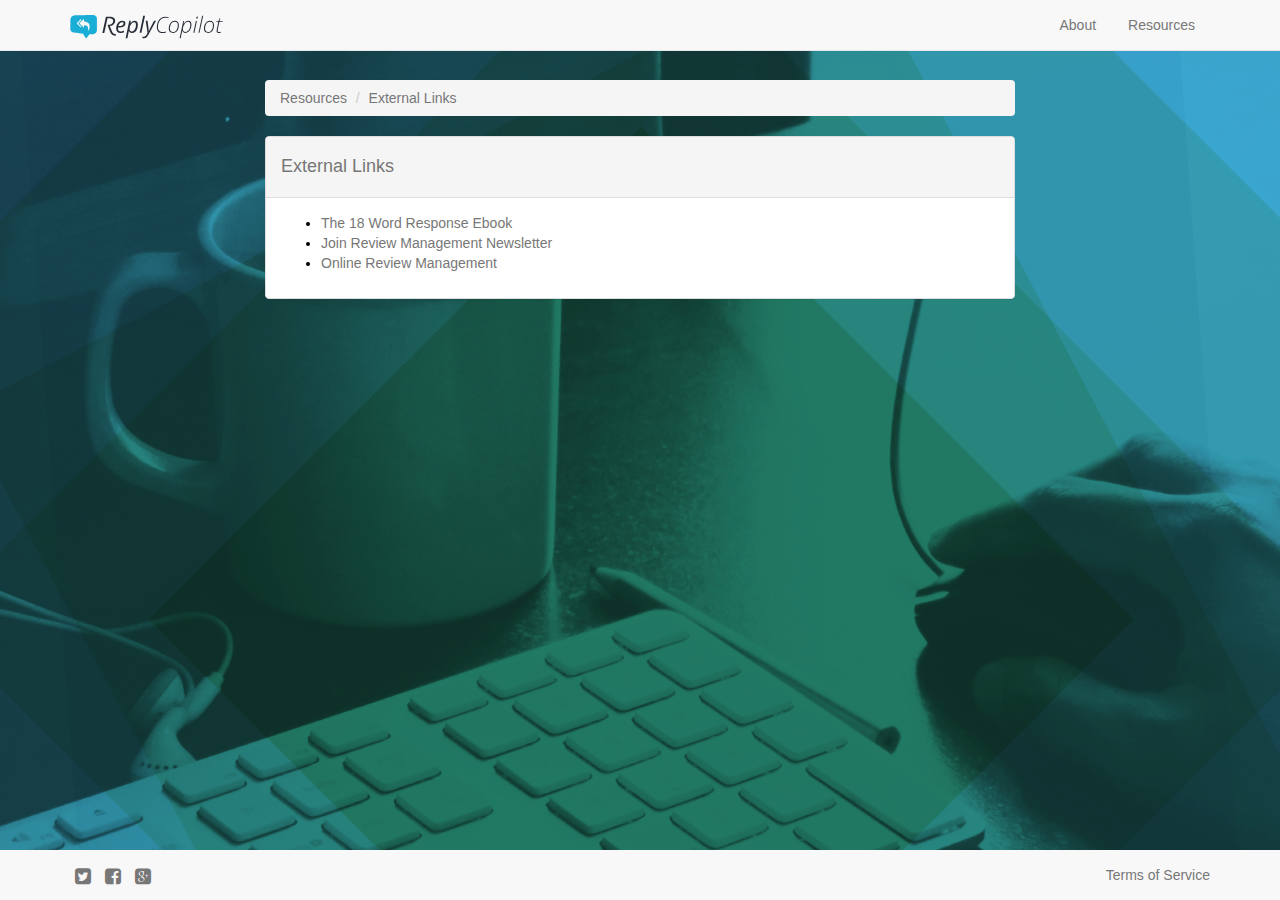
<file: reply-copilot/resources/external-links.html>
<!DOCTYPE html>
<html lang="en">
  <head>
    <meta charset="utf-8">
    <meta http-equiv="X-UA-Compatible" content="IE=edge">
    <meta name="viewport" content="width=device-width, initial-scale=1">
    <!-- The above 3 meta tags *must* come first in the head; any other head content must come *after* these tags -->
    <title>Reply Copilot</title>
    <!-- Bootstrap -->
	<link rel="stylesheet" href="https://maxcdn.bootstrapcdn.com/bootstrap/3.3.5/css/bootstrap.min.css">
	<link rel="stylesheet" href="../font-awesome/css/font-awesome.min.css">
	<link rel="stylesheet" href="../css/style.css">
	<!-- Favicon Code -->
	<link rel="apple-touch-icon" sizes="57x57" href="../favicons/apple-touch-icon-57x57.png">
	<link rel="apple-touch-icon" sizes="60x60" href="../favicons/apple-touch-icon-60x60.png">
	<link rel="apple-touch-icon" sizes="72x72" href="../favicons/apple-touch-icon-72x72.png">
	<link rel="apple-touch-icon" sizes="76x76" href="../favicons/apple-touch-icon-76x76.png">
	<link rel="apple-touch-icon" sizes="114x114" href="../favicons/apple-touch-icon-114x114.png">
	<link rel="apple-touch-icon" sizes="120x120" href="../favicons/apple-touch-icon-120x120.png">
	<link rel="apple-touch-icon" sizes="144x144" href="../favicons/apple-touch-icon-144x144.png">
	<link rel="apple-touch-icon" sizes="152x152" href="../favicons/apple-touch-icon-152x152.png">
	<link rel="apple-touch-icon" sizes="180x180" href="../favicons/apple-touch-icon-180x180.png">
	<link rel="icon" type="image/png" href="../favicons/favicon-32x32.png" sizes="32x32">
	<link rel="icon" type="image/png" href="../favicons/android-chrome-192x192.png" sizes="192x192">
	<link rel="icon" type="image/png" href="../favicons/favicon-96x96.png" sizes="96x96">
	<link rel="icon" type="image/png" href="../favicons/favicon-16x16.png" sizes="16x16">
	<link rel="manifest" href="../favicons/manifest.json">
	<meta name="apple-mobile-web-app-title" content="ReplyCopilot">
	<meta name="application-name" content="ReplyCopilot">
	<meta name="msapplication-TileColor" content="#272e39">
	<meta name="msapplication-TileImage" content="favicons/mstile-144x144.png">
	<meta name="theme-color" content="#ffffff">
  </head>
  <body>
  	  <!-- Navigation -->
	  <nav class="navbar navbar-default navbar-fixed-top">
		  <div class="container">
		      <a class="navbar-brand" href="../index.html">
		        <img class="visible-xs" alt="Reply Copilot" src="../images/logo-icon-blue.svg" height="24">
		        <img class="hidden-xs" alt="Reply Copilot" src="../images/reply-copilot-logo.svg" height="24">
		      </a>
				<ul class="nav nav-pills">
				  <li role="presentation"><a href="javascript:void(0);" data-toggle="modal" data-target="#aboutModal">About</a></li>
				  <li role="presentation"><a href="index.html">Resources</a></li>
				</ul>
		  </div>
		</nav>
		<!-- End Navigation -->
	<div class="container">
	    <div class="row">
		    <div class="col-xs-12 col-sm-8 col-sm-offset-2">
			<ol class="breadcrumb">
			  <li><a href="index.html">Resources</a></li>
			  <li class="active">External Links</li>
			</ol>
				<div class="panel panel-default">
				  <!-- Panel contents External Links -->
				  <div class="panel-heading">
					  <h4>External Links</h4>
				  </div>
				  <div class="panel-body">
					<ul class="text-black">
						<li><a href="http://www.reviewtrackers.com/the18wordresponse" target="_blank">The 18 Word Response Ebook</a></li>
						<li><a href="http://www.reviewtrackers.com/Weekly-Newsletter" target="_blank">Join Review Management Newsletter</a></li>
						<li><a href="http://www.reviewtrackers.com/" target="_blank">Online Review Management</a></li>
					</ul>
				  </div>
				</div>	
		    </div>    
		</div>
		<div class="row">
			<div class="spacer">&nbsp;</div>
		</div>
    </div>
	<!-- Footer -->
	<footer>
		<div class="container">
			<div class="row">
				<div class="col-xs-6 col-sm-6">
					<p class="text-left">
						<a href="https://twitter.com/replycopilot" target="_blank">
							<i class="fa fa-lg fa-twitter-square"></i>
						</a>
						<a href="https://www.facebook.com/replycopilot" target="_blank">
							<i class="fa fa-lg fa-facebook-square"></i>
						</a>
						<a href="https://plus.google.com/u/0/105765359744046892959/posts" target="_blank">
							<i class="fa fa-lg fa-google-plus-square"></i>
						</a>
					</p>
				</div>
				<div class="col-xs-6 col-sm-6">
						<p class="text-navy text-right">
							<a href="http://www.reviewtrackers.com/terms-service/" target="_blank" title="Reply Copilot Terms of Service">
								Terms of Service
							</a>
						</p>
				</div>
			</div>
		</div>
	</footer>
	<!-- End Footer -->
	<!-- jQuery (necessary for Bootstrap's JavaScript plugins) -->
    <script src="https://ajax.googleapis.com/ajax/libs/jquery/1.11.3/jquery.min.js"></script>
    <!-- Include all compiled plugins (below), or include individual files as needed -->
    <script src="../js/bootstrap.min.js"></script>
  </body>
</html>
</file>
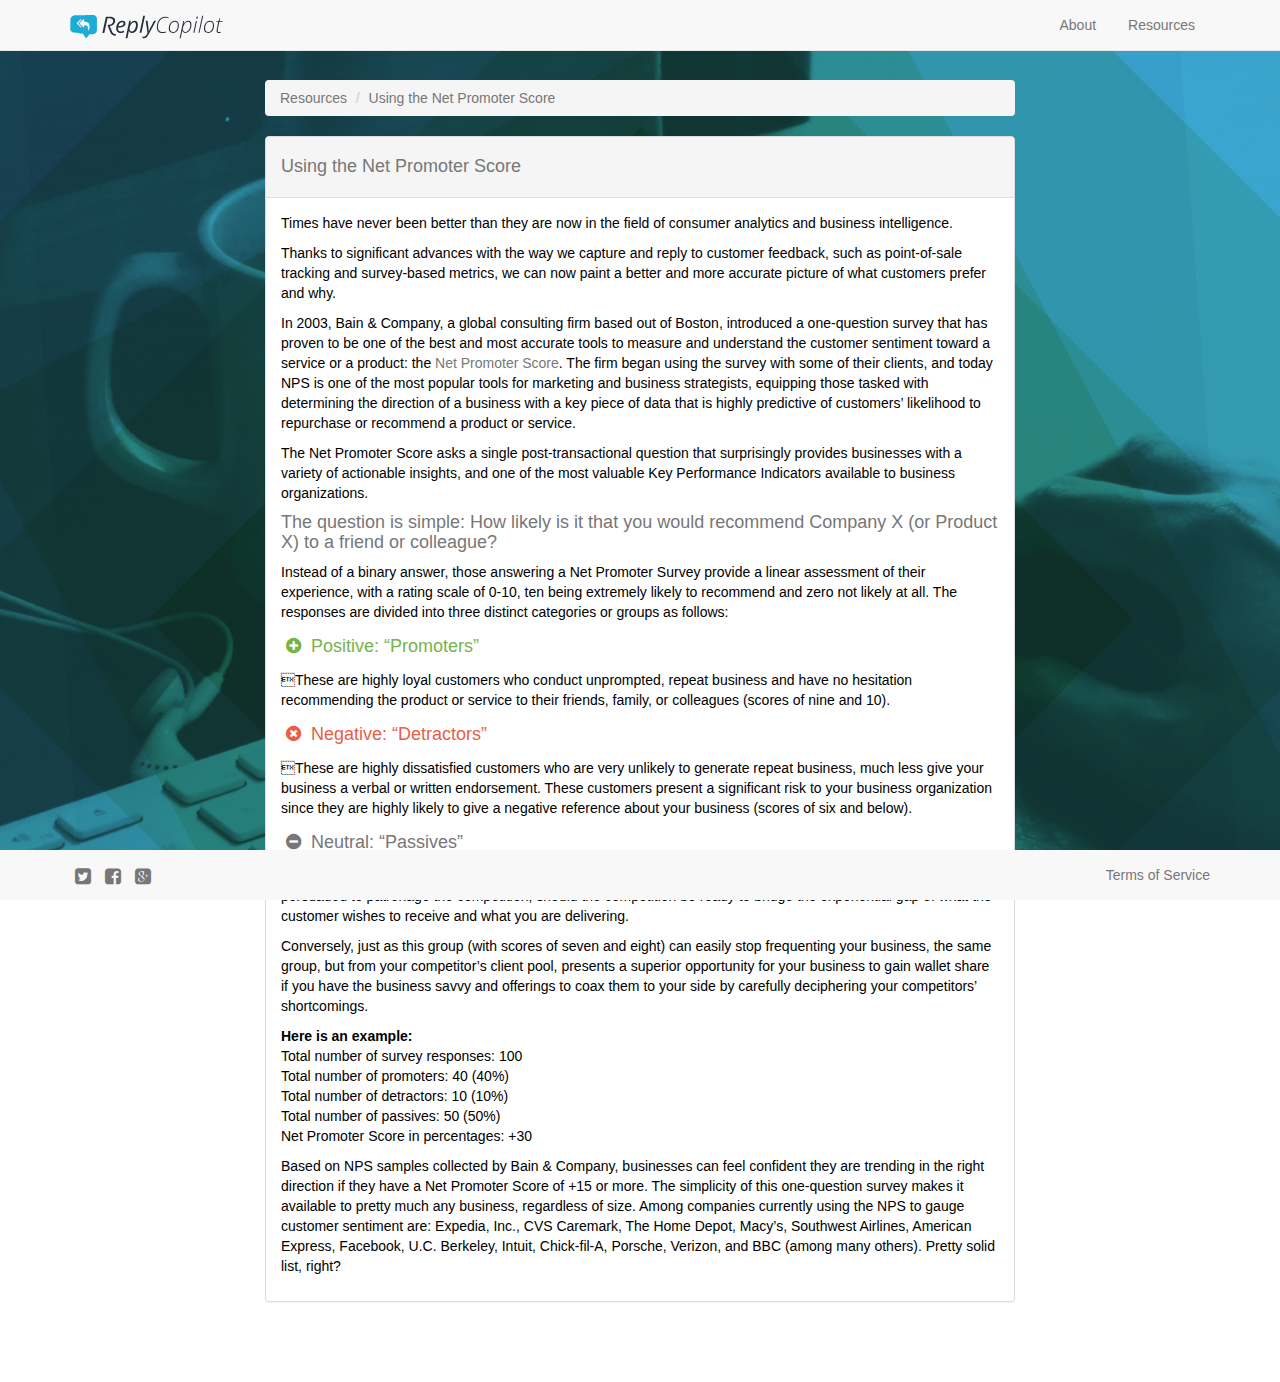
<file: reply-copilot/resources/using-net-promoter-score.html>
<!DOCTYPE html>
<html lang="en">
  <head>
    <meta charset="utf-8">
    <meta http-equiv="X-UA-Compatible" content="IE=edge">
    <meta name="viewport" content="width=device-width, initial-scale=1">
    <!-- The above 3 meta tags *must* come first in the head; any other head content must come *after* these tags -->
    <title>Reply Copilot</title>
    <!-- Bootstrap -->
	<link rel="stylesheet" href="https://maxcdn.bootstrapcdn.com/bootstrap/3.3.5/css/bootstrap.min.css">
	<link rel="stylesheet" href="../font-awesome/css/font-awesome.min.css">
	<link rel="stylesheet" href="../css/style.css">
	<!-- Favicon Code -->
	<link rel="apple-touch-icon" sizes="57x57" href="../favicons/apple-touch-icon-57x57.png">
	<link rel="apple-touch-icon" sizes="60x60" href="../favicons/apple-touch-icon-60x60.png">
	<link rel="apple-touch-icon" sizes="72x72" href="../favicons/apple-touch-icon-72x72.png">
	<link rel="apple-touch-icon" sizes="76x76" href="../favicons/apple-touch-icon-76x76.png">
	<link rel="apple-touch-icon" sizes="114x114" href="../favicons/apple-touch-icon-114x114.png">
	<link rel="apple-touch-icon" sizes="120x120" href="../favicons/apple-touch-icon-120x120.png">
	<link rel="apple-touch-icon" sizes="144x144" href="../favicons/apple-touch-icon-144x144.png">
	<link rel="apple-touch-icon" sizes="152x152" href="../favicons/apple-touch-icon-152x152.png">
	<link rel="apple-touch-icon" sizes="180x180" href="../favicons/apple-touch-icon-180x180.png">
	<link rel="icon" type="image/png" href="../favicons/favicon-32x32.png" sizes="32x32">
	<link rel="icon" type="image/png" href="../favicons/android-chrome-192x192.png" sizes="192x192">
	<link rel="icon" type="image/png" href="../favicons/favicon-96x96.png" sizes="96x96">
	<link rel="icon" type="image/png" href="../favicons/favicon-16x16.png" sizes="16x16">
	<link rel="manifest" href="../favicons/manifest.json">
	<meta name="apple-mobile-web-app-title" content="ReplyCopilot">
	<meta name="application-name" content="ReplyCopilot">
	<meta name="msapplication-TileColor" content="#272e39">
	<meta name="msapplication-TileImage" content="favicons/mstile-144x144.png">
	<meta name="theme-color" content="#ffffff">
  </head>
  <body>
  	  <!-- Navigation -->
	  <nav class="navbar navbar-default navbar-fixed-top">
		  <div class="container">
		      <a class="navbar-brand" href="../index.html">
		        <img class="visible-xs" alt="Reply Copilot" src="../images/logo-icon-blue.svg" height="24">
		        <img class="hidden-xs" alt="Reply Copilot" src="../images/reply-copilot-logo.svg" height="24">
		      </a>
				<ul class="nav nav-pills">
				  <li role="presentation"><a href="javascript:void(0);" data-toggle="modal" data-target="#aboutModal">About</a></li>
				  <li role="presentation"><a href="index.html">Resources</a></li>
				</ul>
		  </div>
		</nav>
		<!-- End Navigation -->
	<div class="container">
	    <div class="row">
		    <div class="col-xs-12 col-sm-10 col-sm-offset-1 col-md-8 col-md-offset-2">
			<ol class="breadcrumb">
			  <li><a href="index.html">Resources</a></li>
			  <li class="active">Using the Net Promoter Score</li>
			</ol>
				<div class="panel panel-default">
				  <!-- Panel contents 3 -->
				  <div class="panel-heading"><h4>Using the Net Promoter Score</h4></div>
				  <div class="panel-body">
				    <p class="text-black">Times have never been better than they are now in the field of consumer analytics and business intelligence.</p>
					<p class="text-black">Thanks to significant advances with the way we capture and reply to customer feedback, such as point-of-sale tracking and survey-based metrics, we can now paint a better and more accurate picture of what customers prefer and why.</p>
					<p class="text-black">In 2003, Bain &amp; Company, a global consulting firm based out of Boston, introduced a one-question survey that has proven to be one of the best and most accurate tools to measure and understand the customer sentiment toward a service or a product: the <a href="https://en.wikipedia.org/wiki/Net_Promoter" target="_blank">Net Promoter Score</a>. The firm began using the survey with some of their clients, and today NPS is one of the most popular tools for marketing and business strategists, equipping those tasked with determining the direction of a business with a key piece of data that is highly predictive of customers’ likelihood to repurchase or recommend a product or service.</p>
					<p class="text-black">The Net Promoter Score asks a single post-transactional question that surprisingly provides businesses with a variety of actionable insights, and one of the most valuable Key Performance Indicators available to business organizations.</p>
					<h4 class="text-gray">The question is simple: How likely is it that you would recommend Company X (or Product X) to a friend or colleague?</h4>
					<p class="text-black">Instead of a binary answer, those answering a Net Promoter Survey provide a linear assessment of their experience, with a rating scale of 0-10, ten being extremely likely to recommend and zero not likely at all. The responses are divided into three distinct categories or groups as follows:</p>
					<h4 class="text-green"><i class="fa fa-plus-circle"></i> Positive: “Promoters”</h4>
				    <p class="text-black">These are highly loyal customers who conduct unprompted, repeat business and have no hesitation recommending the product or service to their friends, family, or colleagues (scores of nine and 10).</p>
					<h4 class="text-red"><i class="fa fa-times-circle"></i> Negative: “Detractors”</h4>
				    <p class="text-black">These are highly dissatisfied customers who are very unlikely to generate repeat business, much less give your business a verbal or written endorsement. These customers present a significant risk to your business organization since they are highly likely to give a negative reference about your business (scores of six and below).</p>
					<h4 class="text-gray"><i class="fa fa-minus-circle"></i> Neutral: “Passives”</h4>
				    <p class="text-black">These are satisfied but unenthusiastic customers, and your most vulnerable group since they can easily be persuaded to patronage the competition, should the competition be ready to bridge the experiential gap of what the customer wishes to receive and what you are delivering.</p>
					<p class="text-black">Conversely, just as this group (with scores of seven and eight) can easily stop frequenting your business, the same group, but from your competitor’s client pool, presents a superior opportunity for your business to gain wallet share if you have the business savvy and offerings to coax them to your side by carefully deciphering your competitors’ shortcomings.</p>
					<p class="text-black"><b>Here is an example:</b>
						<br />Total number of survey responses: 100
						<br />Total number of promoters: 40 (40%)
						<br />Total number of detractors: 10 (10%)
						<br />Total number of passives: 50 (50%)
						<br />Net Promoter Score in percentages: +30
					</p>
					<p class="text-black">Based on NPS samples collected by Bain & Company, businesses can feel confident they are trending in the right direction if they have a Net Promoter Score of +15 or more. The simplicity of this one-question survey makes it available to pretty much any business, regardless of size. Among companies currently using the NPS to gauge customer sentiment are: Expedia, Inc., CVS Caremark, The Home Depot, Macy’s, Southwest Airlines, American Express, Facebook, U.C. Berkeley, Intuit, Chick-fil-A, Porsche, Verizon, and BBC (among many others). Pretty solid list, right?</p>
				  </div>
				</div>	
		    </div>    
		</div>
		<div class="row">
			<div class="spacer">&nbsp;</div>
		</div>
    </div>
	<!-- Footer -->
	<footer>
		<div class="container">
			<div class="row">
				<div class="col-xs-6 col-sm-6">
					<p class="text-left">
						<a href="https://twitter.com/replycopilot" target="_blank">
							<i class="fa fa-lg fa-twitter-square"></i>
						</a>
						<a href="https://www.facebook.com/replycopilot" target="_blank">
							<i class="fa fa-lg fa-facebook-square"></i>
						</a>
						<a href="https://plus.google.com/u/0/105765359744046892959/posts" target="_blank">
							<i class="fa fa-lg fa-google-plus-square"></i>
						</a>
					</p>
				</div>
				<div class="col-xs-6 col-sm-6">
						<p class="text-navy text-right">
							<a href="http://www.reviewtrackers.com/terms-service/" target="_blank" title="Reply Copilot Terms of Service">
								Terms of Service
							</a>
						</p>
				</div>
			</div>
		</div>
	</footer>
	<!-- End Footer -->
	<!-- jQuery (necessary for Bootstrap's JavaScript plugins) -->
    <script src="https://ajax.googleapis.com/ajax/libs/jquery/1.11.3/jquery.min.js"></script>
    <!-- Include all compiled plugins (below), or include individual files as needed -->
    <script src="../js/bootstrap.min.js"></script>
  </body>
</html>
</file>
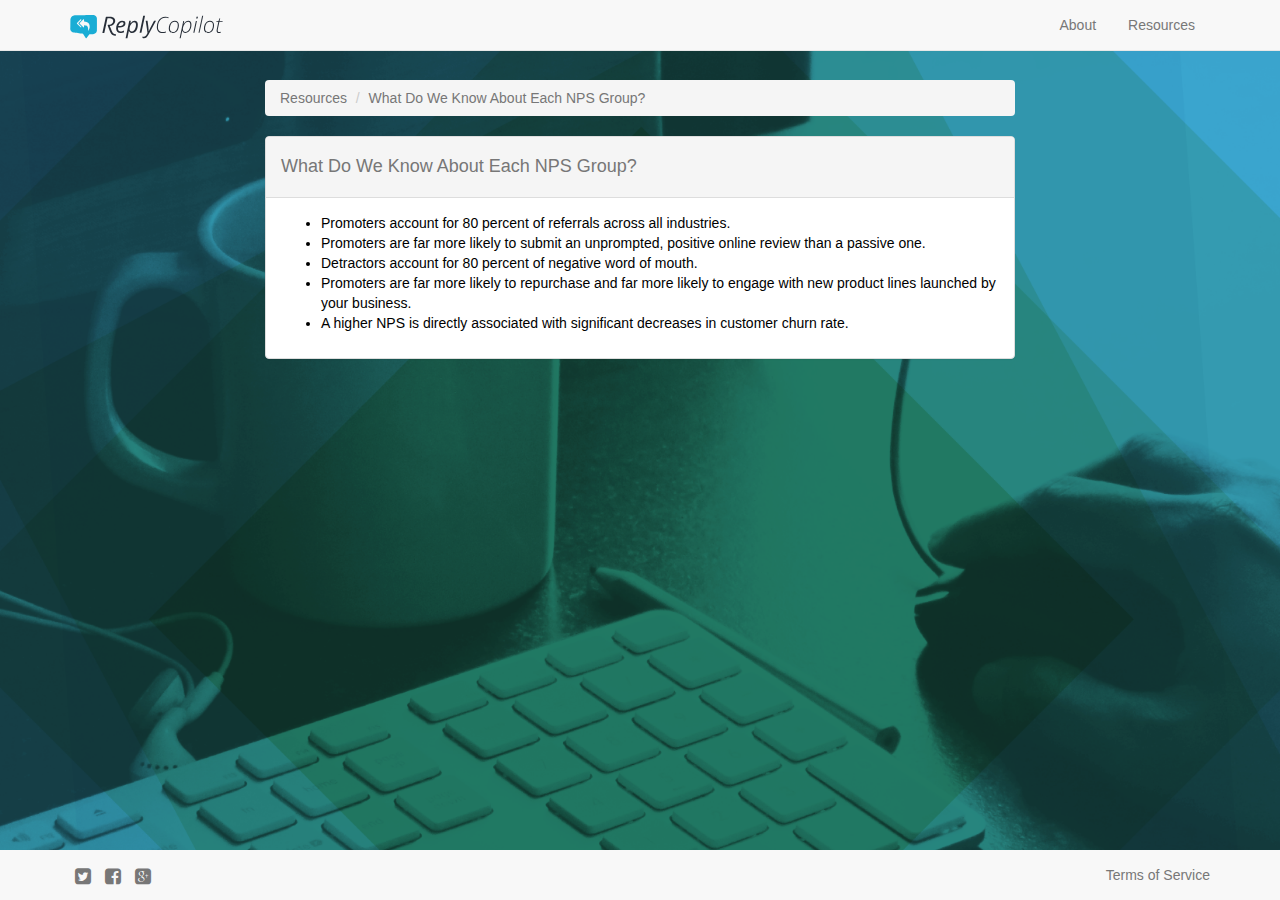
<file: reply-copilot/resources/what-do-we-know-about-each-nps-group.html>
<!DOCTYPE html>
<html lang="en">
  <head>
    <meta charset="utf-8">
    <meta http-equiv="X-UA-Compatible" content="IE=edge">
    <meta name="viewport" content="width=device-width, initial-scale=1">
    <!-- The above 3 meta tags *must* come first in the head; any other head content must come *after* these tags -->
    <title>Reply Copilot</title>
    <!-- Bootstrap -->
	<link rel="stylesheet" href="https://maxcdn.bootstrapcdn.com/bootstrap/3.3.5/css/bootstrap.min.css">
	<link rel="stylesheet" href="../font-awesome/css/font-awesome.min.css">
	<link rel="stylesheet" href="../css/style.css">
	<!-- Favicon Code -->
	<link rel="apple-touch-icon" sizes="57x57" href="../favicons/apple-touch-icon-57x57.png">
	<link rel="apple-touch-icon" sizes="60x60" href="../favicons/apple-touch-icon-60x60.png">
	<link rel="apple-touch-icon" sizes="72x72" href="../favicons/apple-touch-icon-72x72.png">
	<link rel="apple-touch-icon" sizes="76x76" href="../favicons/apple-touch-icon-76x76.png">
	<link rel="apple-touch-icon" sizes="114x114" href="../favicons/apple-touch-icon-114x114.png">
	<link rel="apple-touch-icon" sizes="120x120" href="../favicons/apple-touch-icon-120x120.png">
	<link rel="apple-touch-icon" sizes="144x144" href="../favicons/apple-touch-icon-144x144.png">
	<link rel="apple-touch-icon" sizes="152x152" href="../favicons/apple-touch-icon-152x152.png">
	<link rel="apple-touch-icon" sizes="180x180" href="../favicons/apple-touch-icon-180x180.png">
	<link rel="icon" type="image/png" href="../favicons/favicon-32x32.png" sizes="32x32">
	<link rel="icon" type="image/png" href="../favicons/android-chrome-192x192.png" sizes="192x192">
	<link rel="icon" type="image/png" href="../favicons/favicon-96x96.png" sizes="96x96">
	<link rel="icon" type="image/png" href="../favicons/favicon-16x16.png" sizes="16x16">
	<link rel="manifest" href="../favicons/manifest.json">
	<meta name="apple-mobile-web-app-title" content="ReplyCopilot">
	<meta name="application-name" content="ReplyCopilot">
	<meta name="msapplication-TileColor" content="#272e39">
	<meta name="msapplication-TileImage" content="favicons/mstile-144x144.png">
	<meta name="theme-color" content="#ffffff">
  </head>
  <body>
  	  <!-- Navigation -->
	  <nav class="navbar navbar-default navbar-fixed-top">
		  <div class="container">
		      <a class="navbar-brand" href="../index.html">
		        <img class="visible-xs" alt="Reply Copilot" src="../images/logo-icon-blue.svg" height="24">
		        <img class="hidden-xs" alt="Reply Copilot" src="../images/reply-copilot-logo.svg" height="24">
		      </a>
				<ul class="nav nav-pills">
				  <li role="presentation"><a href="javascript:void(0);" data-toggle="modal" data-target="#aboutModal">About</a></li>
				  <li role="presentation"><a href="index.html">Resources</a></li>
				</ul>
		  </div>
		</nav>
		<!-- End Navigation -->
	<div class="container">
		<!-- About Modal -->
		<div class="modal fade" id="aboutModal" tabindex="-1" role="dialog" aria-labelledby="aboutModal">
		  <div class="modal-dialog" role="document">
		    <div class="modal-content">
		      <div class="modal-header">
		        <button type="button" class="close" data-dismiss="modal" aria-label="Close"><span aria-hidden="true">&times;</span></button>
		        <h4 class="modal-title" id="aboutModal">About Reply Copilot</h4>
		      </div>
		      <div class="modal-body">
		    	    <div class="row">
					    <div class="col-xs-12 col-sm-10 col-sm-offset-1">
							<p class="text-black">Reply Copilot is a response generator designed to assist with customer feedback and online community management. Combing through thousands of online reviews and social comments is a difficult task for many social media professionals, and thinking of unique replies to each response can easily wear down the most tenacious of copywriters.</p>
							<p class="text-black">Considered an industry-wide best practice, replying to each review, or social media post, shows consumers that a brand cares enough about their audience to engage them on a personal level. There is also the added benefit of keywords. It usually takes a team of community managers and strict brand messaging guidelines to respond to all feedback. Now, with Reply Copilot, you can reply with thousands of sentiment-based responses, each specifically targeted based on the Net Promotor Score.</p>
							<p class="text-black">Developed through a Startup Institute partnership with online review management software provider ReviewTrackers, this tool is free for anyone to use.</p>
							<p class="text-black">Suggestions for responses? Questions? Send them here: <a href="mailto:contact@replycopilot.com">contact@replycopilot.com</a></p>
							<div class="row">
								<div class="col-xs-6">
									<h3 class="text-green">Team</h3>
									<ul class="text-black">
										<li>Allie Fleming</li>
										<li>Beth Mingledorff</li>
										<li>Justin Schoen</li>
										<li>Richard Kwarteng</li>
										<li>Shiovhan Boykin</li>
									</ul>
								</div>
								<div class="col-xs-6">
									<h3 class="text-green">Partners</h3>
									<ul class="text-black">
										<li>Brian Sparker</li>
										<li>Chris Campbell</li>
									</ul>
								</div>
							</div>
						</div>
				    </div>
		      </div>
		      <div class="modal-footer">
		        <button type="button" class="btn btn-default" data-dismiss="modal">Close</button>
		      </div>
		    </div>
		  </div>
		</div>
		<!-- End About Modal -->
	    <div class="row">
		    <div class="col-xs-12 col-sm-8 col-sm-offset-2">
			<ol class="breadcrumb">
			  <li><a href="index.html">Resources</a></li>
			  <li class="active">What Do We Know About Each NPS Group?</li>
			</ol>
				<div class="panel panel-default">
				  <!-- Panel contents What Do We Know About Each NPS Group? -->
				  <div class="panel-heading"><h4>What Do We Know About Each NPS Group?</h4></div>
				  <div class="panel-body">
				    <ul class="text-black">
					    <li>Promoters account for 80 percent of referrals across all industries.</li>
					    <li>Promoters are far more likely to submit an unprompted, positive online review than a passive one.</li>
					    <li>Detractors account for 80 percent of negative word of mouth.</li>
					    <li>Promoters are far more likely to repurchase and far more likely to engage with new product lines launched by your business.</li>
					    <li>A higher NPS is directly associated with significant decreases in customer churn rate.</li>
				    </ul>
				  </div>
				</div>	
		    </div>    
		</div>
		<div class="row">
			<div class="spacer">&nbsp;</div>
		</div>
    </div>
	<!-- Footer -->
	<footer>
		<div class="container">
			<div class="row">
				<div class="col-xs-6 col-sm-6">
					<p class="text-left">
						<a href="https://twitter.com/replycopilot" target="_blank">
							<i class="fa fa-lg fa-twitter-square"></i>
						</a>
						<a href="https://www.facebook.com/replycopilot" target="_blank">
							<i class="fa fa-lg fa-facebook-square"></i>
						</a>
						<a href="https://plus.google.com/u/0/105765359744046892959/posts" target="_blank">
							<i class="fa fa-lg fa-google-plus-square"></i>
						</a>
					</p>
				</div>
				<div class="col-xs-6 col-sm-6">
						<p class="text-navy text-right">
							<a href="http://www.reviewtrackers.com/terms-service/" target="_blank" title="Reply Copilot Terms of Service">
								Terms of Service
							</a>
						</p>
				</div>
			</div>
		</div>
	</footer>
	<!-- End Footer -->
	<!-- jQuery (necessary for Bootstrap's JavaScript plugins) -->
    <script src="https://ajax.googleapis.com/ajax/libs/jquery/1.11.3/jquery.min.js"></script>
    <!-- Include all compiled plugins (below), or include individual files as needed -->
    <script src="../js/bootstrap.min.js"></script>
  </body>
</html>
</file>
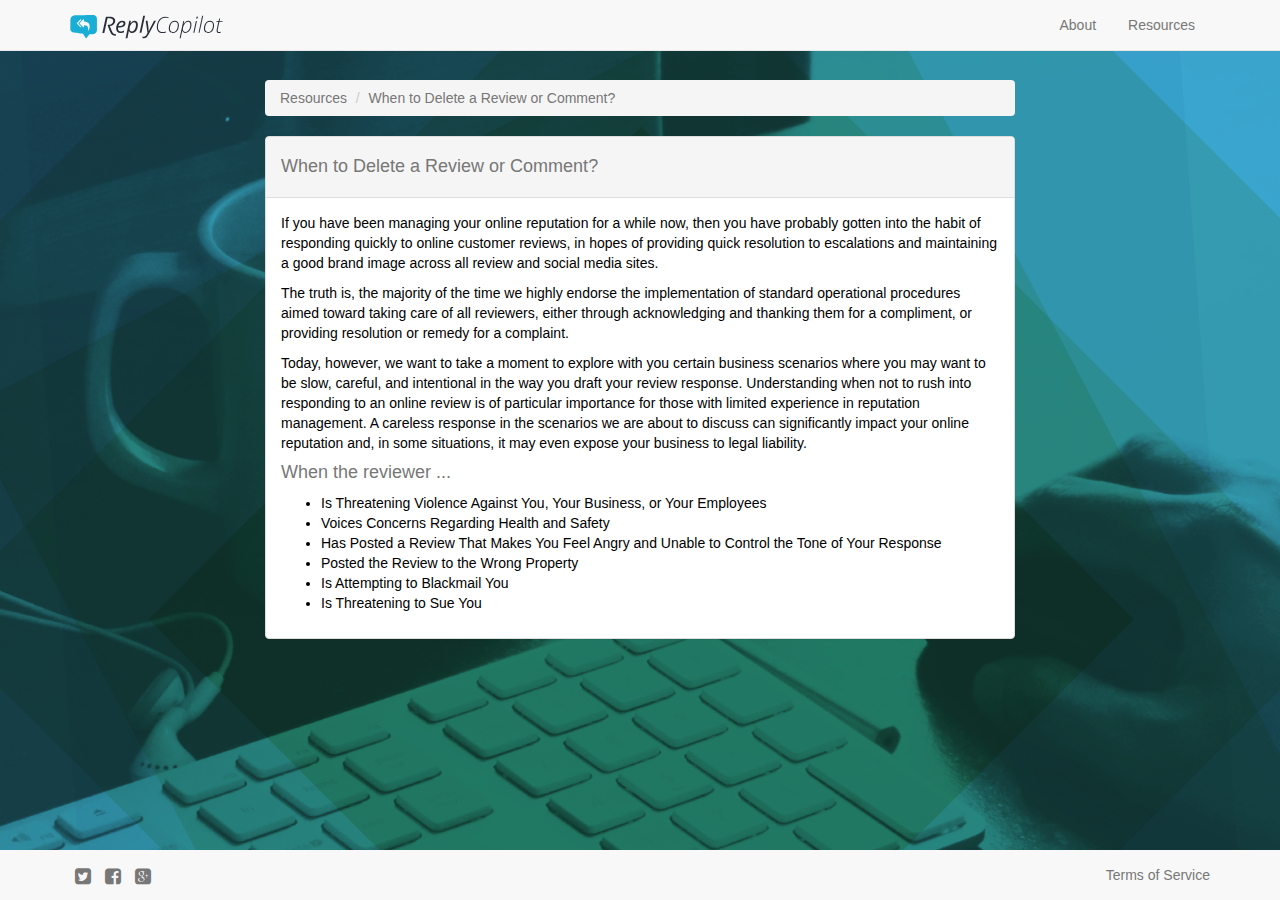
<file: reply-copilot/resources/when-to-delete-a-review-or-comment.html>
<!DOCTYPE html>
<html lang="en">
  <head>
    <meta charset="utf-8">
    <meta http-equiv="X-UA-Compatible" content="IE=edge">
    <meta name="viewport" content="width=device-width, initial-scale=1">
    <!-- The above 3 meta tags *must* come first in the head; any other head content must come *after* these tags -->
    <title>Reply Copilot</title>
    <!-- Bootstrap -->
	<link rel="stylesheet" href="https://maxcdn.bootstrapcdn.com/bootstrap/3.3.5/css/bootstrap.min.css">
	<link rel="stylesheet" href="../font-awesome/css/font-awesome.min.css">
	<link rel="stylesheet" href="../css/style.css">
	<!-- Favicon Code -->
	<link rel="apple-touch-icon" sizes="57x57" href="../favicons/apple-touch-icon-57x57.png">
	<link rel="apple-touch-icon" sizes="60x60" href="../favicons/apple-touch-icon-60x60.png">
	<link rel="apple-touch-icon" sizes="72x72" href="../favicons/apple-touch-icon-72x72.png">
	<link rel="apple-touch-icon" sizes="76x76" href="../favicons/apple-touch-icon-76x76.png">
	<link rel="apple-touch-icon" sizes="114x114" href="../favicons/apple-touch-icon-114x114.png">
	<link rel="apple-touch-icon" sizes="120x120" href="../favicons/apple-touch-icon-120x120.png">
	<link rel="apple-touch-icon" sizes="144x144" href="../favicons/apple-touch-icon-144x144.png">
	<link rel="apple-touch-icon" sizes="152x152" href="../favicons/apple-touch-icon-152x152.png">
	<link rel="apple-touch-icon" sizes="180x180" href="../favicons/apple-touch-icon-180x180.png">
	<link rel="icon" type="image/png" href="../favicons/favicon-32x32.png" sizes="32x32">
	<link rel="icon" type="image/png" href="../favicons/android-chrome-192x192.png" sizes="192x192">
	<link rel="icon" type="image/png" href="../favicons/favicon-96x96.png" sizes="96x96">
	<link rel="icon" type="image/png" href="../favicons/favicon-16x16.png" sizes="16x16">
	<link rel="manifest" href="../favicons/manifest.json">
	<meta name="apple-mobile-web-app-title" content="ReplyCopilot">
	<meta name="application-name" content="ReplyCopilot">
	<meta name="msapplication-TileColor" content="#272e39">
	<meta name="msapplication-TileImage" content="favicons/mstile-144x144.png">
	<meta name="theme-color" content="#ffffff">
  </head>
  <body>
  	  <!-- Navigation -->
	  <nav class="navbar navbar-default navbar-fixed-top">
		  <div class="container">
		      <a class="navbar-brand" href="../index.html">
		        <img class="visible-xs" alt="Reply Copilot" src="../images/logo-icon-blue.svg" height="24">
		        <img class="hidden-xs" alt="Reply Copilot" src="../images/reply-copilot-logo.svg" height="24">
		      </a>
				<ul class="nav nav-pills">
				  <li role="presentation"><a href="javascript:void(0);" data-toggle="modal" data-target="#aboutModal">About</a></li>
				  <li role="presentation"><a href="index.html">Resources</a></li>
				</ul>
		  </div>
		</nav>
		<!-- End Navigation -->
	<div class="container">
	    <div class="row">
		    <div class="col-xs-12 col-sm-8 col-sm-offset-2">
			<ol class="breadcrumb">
			  <li><a href="index.html">Resources</a></li>
			  <li class="active">When to Delete a Review or Comment?</li>
			</ol>
				<div class="panel panel-default">
				  <!-- Panel contents 2 -->
				  <div class="panel-heading"><h4>When to Delete a Review or Comment?</h4></div>
				  <div class="panel-body">
				    <p class="text-black">If you have been managing your online reputation for a while now, then you have probably gotten into the habit of responding quickly to online customer reviews, in hopes of providing quick resolution to escalations and maintaining a good brand image across all review and social media sites.</p>
					<p class="text-black">The truth is, the majority of the time we highly endorse the implementation of standard operational procedures aimed toward taking care of all reviewers, either through acknowledging and thanking them for a compliment, or providing resolution or remedy for a complaint.</p>
					<p class="text-black">Today, however, we want to take a moment to explore with you certain business scenarios where you may want to be slow, careful, and intentional in the way you draft your review response. Understanding when not to rush into responding to an online review is of particular importance for those with limited experience in reputation management. A careless response in the scenarios we are about to discuss can significantly impact your online reputation and, in some situations, it may even expose your business to legal liability.</p>
					<h4 class="text-gray">When the reviewer ...</h4>
					<ul class="text-black">
						<li>Is Threatening Violence Against You, Your Business, or Your Employees</li>
						<li>Voices Concerns Regarding Health and Safety</li>
						<li>Has Posted a Review That Makes You Feel Angry and Unable to Control the Tone of Your Response</li>
						<li>Posted the Review to the Wrong Property</li>
						<li>Is Attempting to Blackmail You</li>
						<li>Is Threatening to Sue You</li>
					</ul>
				  </div>
				</div>	
		    </div>    
		</div>
		<div class="row">
			<div class="spacer">&nbsp;</div>
		</div>
    </div>
	<!-- Footer -->
	<footer>
		<div class="container">
			<div class="row">
				<div class="col-xs-6 col-sm-6">
					<p class="text-left">
						<a href="https://twitter.com/replycopilot" target="_blank">
							<i class="fa fa-lg fa-twitter-square"></i>
						</a>
						<a href="https://www.facebook.com/replycopilot" target="_blank">
							<i class="fa fa-lg fa-facebook-square"></i>
						</a>
						<a href="https://plus.google.com/u/0/105765359744046892959/posts" target="_blank">
							<i class="fa fa-lg fa-google-plus-square"></i>
						</a>
					</p>
				</div>
				<div class="col-xs-6 col-sm-6">
						<p class="text-navy text-right">
							<a href="http://www.reviewtrackers.com/terms-service/" target="_blank" title="Reply Copilot Terms of Service">
								Terms of Service
							</a>
						</p>
				</div>
			</div>
		</div>
	</footer>
	<!-- End Footer -->
	<!-- jQuery (necessary for Bootstrap's JavaScript plugins) -->
    <script src="https://ajax.googleapis.com/ajax/libs/jquery/1.11.3/jquery.min.js"></script>
    <!-- Include all compiled plugins (below), or include individual files as needed -->
    <script src="../js/bootstrap.min.js"></script>
  </body>
</html>
</file>
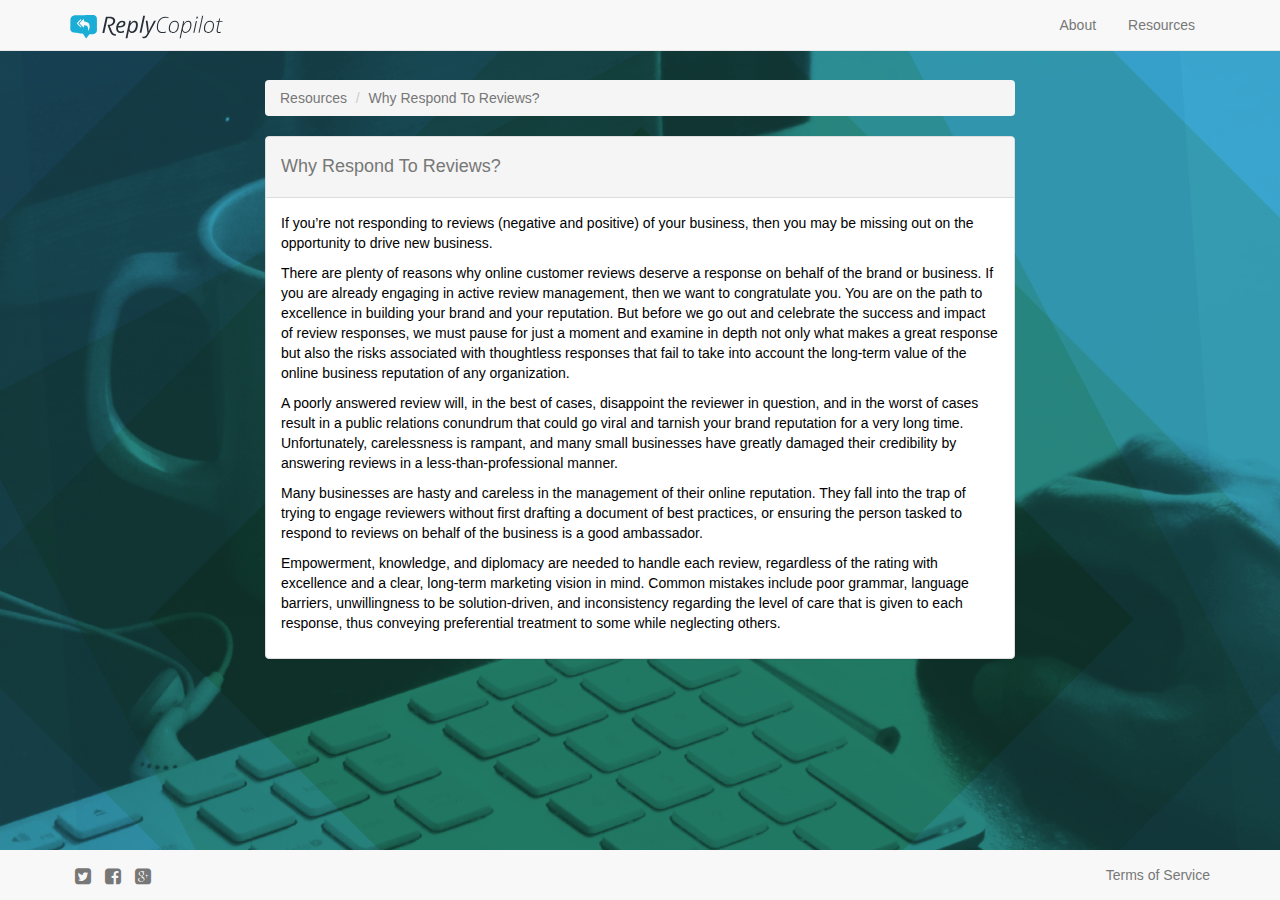
<file: reply-copilot/resources/why-respond-to-reviews.html>
<!DOCTYPE html>
<html lang="en">
  <head>
    <meta charset="utf-8">
    <meta http-equiv="X-UA-Compatible" content="IE=edge">
    <meta name="viewport" content="width=device-width, initial-scale=1">
    <!-- The above 3 meta tags *must* come first in the head; any other head content must come *after* these tags -->
    <title>Reply Copilot</title>
    <!-- Bootstrap -->
	<link rel="stylesheet" href="https://maxcdn.bootstrapcdn.com/bootstrap/3.3.5/css/bootstrap.min.css">
	<link rel="stylesheet" href="../font-awesome/css/font-awesome.min.css">
	<link rel="stylesheet" href="../css/style.css">
	<!-- Favicon Code -->
	<link rel="apple-touch-icon" sizes="57x57" href="../favicons/apple-touch-icon-57x57.png">
	<link rel="apple-touch-icon" sizes="60x60" href="../favicons/apple-touch-icon-60x60.png">
	<link rel="apple-touch-icon" sizes="72x72" href="../favicons/apple-touch-icon-72x72.png">
	<link rel="apple-touch-icon" sizes="76x76" href="../favicons/apple-touch-icon-76x76.png">
	<link rel="apple-touch-icon" sizes="114x114" href="../favicons/apple-touch-icon-114x114.png">
	<link rel="apple-touch-icon" sizes="120x120" href="../favicons/apple-touch-icon-120x120.png">
	<link rel="apple-touch-icon" sizes="144x144" href="../favicons/apple-touch-icon-144x144.png">
	<link rel="apple-touch-icon" sizes="152x152" href="../favicons/apple-touch-icon-152x152.png">
	<link rel="apple-touch-icon" sizes="180x180" href="../favicons/apple-touch-icon-180x180.png">
	<link rel="icon" type="image/png" href="../favicons/favicon-32x32.png" sizes="32x32">
	<link rel="icon" type="image/png" href="../favicons/android-chrome-192x192.png" sizes="192x192">
	<link rel="icon" type="image/png" href="../favicons/favicon-96x96.png" sizes="96x96">
	<link rel="icon" type="image/png" href="../favicons/favicon-16x16.png" sizes="16x16">
	<link rel="manifest" href="../favicons/manifest.json">
	<meta name="apple-mobile-web-app-title" content="ReplyCopilot">
	<meta name="application-name" content="ReplyCopilot">
	<meta name="msapplication-TileColor" content="#272e39">
	<meta name="msapplication-TileImage" content="favicons/mstile-144x144.png">
	<meta name="theme-color" content="#ffffff">
  </head>
  <body>
  	  <!-- Navigation -->
	  <nav class="navbar navbar-default navbar-fixed-top">
		  <div class="container">
		      <a class="navbar-brand" href="../index.html">
		        <img class="visible-xs" alt="Reply Copilot" src="../images/logo-icon-blue.svg" height="24">
		        <img class="hidden-xs" alt="Reply Copilot" src="../images/reply-copilot-logo.svg" height="24">
		      </a>
				<ul class="nav nav-pills">
				  <li role="presentation"><a href="javascript:void(0);" data-toggle="modal" data-target="#aboutModal">About</a></li>
				  <li role="presentation"><a href="index.html">Resources</a></li>
				</ul>
		  </div>
		</nav>
		<!-- End Navigation -->
	<div class="container">
	    <div class="row">
		    <div class="col-xs-12 col-sm-8 col-sm-offset-2">
			<ol class="breadcrumb">
			  <li><a href="index.html">Resources</a></li>
			  <li class="active">Why Respond To Reviews?</li>
			</ol>
				<div class="panel panel-default">
				  <!-- Panel contents 1 -->
				  <div class="panel-heading"><h4>Why Respond To Reviews?</h4></div>
				  <div class="panel-body">
				    <p class="text-black">If you’re not responding to reviews (negative and positive) of your business, then you may be missing out on the opportunity to drive new business.</p>
					<p class="text-black">There are plenty of reasons why online customer reviews deserve a response on behalf of the brand or business. If you are already engaging in active review management, then we want to congratulate you. You are on the path to excellence in building your brand and your reputation. But before we go out and celebrate the success and impact of review responses, we must pause for just a moment and examine in depth not only what makes a great response but also the risks associated with thoughtless responses that fail to take into account the long-term value of the online business reputation of any organization.</p>
					<p class="text-black">A poorly answered review will, in the best of cases, disappoint the reviewer in question, and in the worst of cases result in a public relations conundrum that could go viral and tarnish your brand reputation for a very long time. Unfortunately, carelessness is rampant, and many small businesses have greatly damaged their credibility by answering reviews in a less-than-professional manner.</p>
					<p class="text-black">Many businesses are hasty and careless in the management of their online reputation. They fall into the trap of trying to engage reviewers without first drafting a document of best practices, or ensuring the person tasked to respond to reviews on behalf of the business is a good ambassador.</p>
					<p class="text-black">Empowerment, knowledge, and diplomacy are needed to handle each review, regardless of the rating with excellence and a clear, long-term marketing vision in mind. Common mistakes include poor grammar, language barriers, unwillingness to be solution-driven, and inconsistency regarding the level of care that is given to each response, thus conveying preferential treatment to some while neglecting others.</p>
				  </div>
				</div>	
		    </div>    
		</div>
		<div class="row">
			<div class="spacer">&nbsp;</div>
		</div>
    </div>
	<!-- Footer -->
	<footer>
		<div class="container">
			<div class="row">
				<div class="col-xs-6 col-sm-6">
					<p class="text-left">
						<a href="https://twitter.com/replycopilot" target="_blank">
							<i class="fa fa-lg fa-twitter-square"></i>
						</a>
						<a href="https://www.facebook.com/replycopilot" target="_blank">
							<i class="fa fa-lg fa-facebook-square"></i>
						</a>
						<a href="https://plus.google.com/u/0/105765359744046892959/posts" target="_blank">
							<i class="fa fa-lg fa-google-plus-square"></i>
						</a>
					</p>
				</div>
				<div class="col-xs-6 col-sm-6">
						<p class="text-navy text-right">
							<a href="http://www.reviewtrackers.com/terms-service/" target="_blank" title="Reply Copilot Terms of Service">
								Terms of Service
							</a>
						</p>
				</div>
			</div>
		</div>
	</footer>
	<!-- End Footer -->
	<!-- jQuery (necessary for Bootstrap's JavaScript plugins) -->
    <script src="https://ajax.googleapis.com/ajax/libs/jquery/1.11.3/jquery.min.js"></script>
    <!-- Include all compiled plugins (below), or include individual files as needed -->
    <script src="../js/bootstrap.min.js"></script>
  </body>
</html>
</file>
<file: css/style.css>
/* html styling */
body {
	background: url("../images/background.jpg"), no-repeat center;
	color: #666;
/* 	background-position-y: -100px; */
	background-size: cover;
	padding: 80px;
	color: #000;
}
h1, h2, h3 {
	font-family: 'Josefin Slab', serif;
	color: #00b3b0;
}
h3 {
	text-transform: uppercase;
	font-size: 16px;
	letter-spacing: 1px;
}
p {
	font-family: 'Open Sans', sans-serif;
	font-size: 15px;
	line-height: 140%;
}
a {
	color: #000;
	text-decoration: none;
	font-weight: 600;
}
i {
	padding: 5px;
}
/* html styling end*/

/* classes */
.container {
	margin: auto;
	width: 90%;

}
.center {
	text-align: center;
}
.logo {
	padding: 70px 70px 100px 70px;
}
.button {
	display: inline-block;
	width: 150px;
	margin: 5px;
	padding: 15px 50px 15px 50px;
	background-color: #f7d900;
	border-style: none;
	font-family: 'Open Sans', sans-serif;
	font-weight: 700;
	font-size: 14px;
	color: #000;
	text-transform: uppercase;
	letter-spacing: 1px;
	line-height: 200%;
}
.home-social {
	margin-top: 20px;
}
/* classes end */
</file>
<file: basil/css/style.css>
/* HTML BASIC */
body {
	background: linear-gradient(
      rgba(0, 0, 0, 0.45), 
      rgba(255, 255, 255, 0.45) 80%
    ), url("../images/pizza-711670_1280.jpg"), no-repeat center;
	font-family: 'Droid Serif', serif;
	color: #666;
/* 	background-position-y: -100px; */
	background-size: cover;
}
h1 {
	font-family: 'Pacifico', cursive;
	font-size: 30pt;
}
h2 {
	
}
h3 {
	
}
h4 {
	
}
p {
	font-family: 'Droid Serif', serif;
	font-size: 14px;
	line-height: 130%;
	margin-top: 0px;
}
a {
	text-decoration: none;
	color: red;
}
button {
	margin: auto;
	padding: 10px 20px 10px 20px;
	width: 30%;
	outline: none;
	background-color: #009900;
	border-radius: 4px;
	border-style: none;
	display: block;
	font-family: 'Droid Serif', serif;
	font-weight: 700;
	font-size: 14px;
	color: #fff;
	text-transform: uppercase;
	letter-spacing: 1px;
}
form {
	text-align: center;
}
input {
	padding: 8px;
	border: solid #999 1px;
	border-radius: 2px;
	font-family: 'Droid Serif', serif;
	font-size: 14px;
	width: 30%;
}
i {
	padding-left: 5px;
	padding-right: 5px;
}
/* HTML BASIC END*/

/* CLASSES */
.container {
	width: 85%;
	margin: auto;
	padding: 10px;
	font-family: 'Droid Serif', serif;
	color: #666;
}
.center {
	text-align:center;
}
.title {
	font-size: 45pt;
	line-height: 125%;
	color: white;
}
.text-white {
	color: #fff;
}
.footer {
	font-size: 12px;
	margin-bottom: 0px;
	padding-top: 8px;
}
/* CLASSES END */

/* UNIQUE ID */

#footer {
   position:fixed;
   padding: 8px 0px 8px 0px;
   left:0px;
   bottom:0px;
   height:35px;
   width:100%;
   background:#fff;
   font-size: 12px;
   letter-spacing: 1px;
}
#header {
	width: 100%;
	height: 45px;
	color: #fff;
	padding: 5px;
	text-align: center;
}

/* UNIQUE ID END */

/* FONTS */

/* FONTS ENDS */
</file>
<file: reply-copilot/css/style.css>
/* UTILITY CLASS */
.spacer {
	margin-top: 40px;
	display: block;
}
.text-black {
	color: #000;
}
.text-gray {
	color: #777;
}
.text-navy {
	color: #272e39;
}
.text-white {
	color: #fff;
}
.text-blue {
	color: #00add7;
}
.text-green {
	color: #78b349;
}
.text-red {
	color: #e85e48;
}
.text-left {
	text-align: left;
}
.text-right {
	text-align: right;
}
/* END UTILITY CLASS */
/* html styling */
body {
	background-image: url('../images/background.png');
    background-position: center center;
    background-repeat: no-repeat;
    background-attachment:fixed;
    background-size: cover;
    color: white;
    padding-top: 80px;
}
h4 {
	color: #777;
}
h3:hover {
	color: #fff;
}
a	{
	color: #777;
}
a:hover {
	text-decoration: none;
	color: #333;
}
i {
	padding: 5px;
}
i:hover {
	color: #272e39;	
}
i.fa.fa-question-circle:hover {
	color: #00add7;
}
footer {
	height: 50px;
	background-color: #f8f8f8;
	padding-top: 15px;
	padding-bottom: 15px;
	position:fixed;
	left:0px;
	bottom:0px;
	width:100%;
}
/* html styling end*/

/* classes */
.nav-pills {
	float: right;
	padding-top: 5px;
}
/* classes end */
</file>
<file: css/style-flex.css>
/* html styling */
body {
	background: url("../images/background.jpg"), no-repeat center;
	color: #666;
/* 	background-position-y: -100px; */
	background-size: cover;
	padding: 80px;
	color: #000;
}
h1, h2, h3 {
	font-family: 'Josefin Slab', serif;
	color: #00b3b0;
}
h3 {
	text-transform: uppercase;
	font-size: 16px;
	letter-spacing: 1px;
}
p {
	font-family: 'Open Sans', sans-serif;
	font-size: 15px;
	line-height: 140%;
}
a {
	color: #000;
	text-decoration: none;
	font-weight: 600;
}
i {
	padding: 5px;
}
/* html styling end*/

/* classes */
.site {
  display: flex;
  min-height: 100vh;
  flex-direction: column;
}
.site-content {
  flex: 1;
}
.center {
	text-align: center;
}
.logo {
	padding: 70px 70px 100px 70px;
}
.button {
	display: inline-block;
	width: 150px;
	margin: 5px;
	padding: 15px 50px 15px 50px;
	background-color: #f7d900;
	border-style: none;
	font-family: 'Open Sans', sans-serif;
	font-weight: 700;
	font-size: 14px;
	color: #000;
	text-transform: uppercase;
	letter-spacing: 1px;
	line-height: 200%;
}
.home-social {
	margin-top: 20px;
}
/* classes end */
/* MEDIA QUERY */
@media screen and (max-width:960px) {
	body {
		background: url("../images/background.jpg"), no-repeat center;
		background-size: cover;
	}
}
@media screen and (max-width:480px) {
	body {
		background: url("../images/background.jpg"), no-repeat center;
	}
	h3 {
		font-size: 20px;
	}
	.column {
		width: 100%;
	}
	a.btn {
		width: 100%;
		display: inline-block;
		text-align: center;
	}
	button {
		width: 100%;
	}
}
/* END MEDIA QUERY */
</file>
